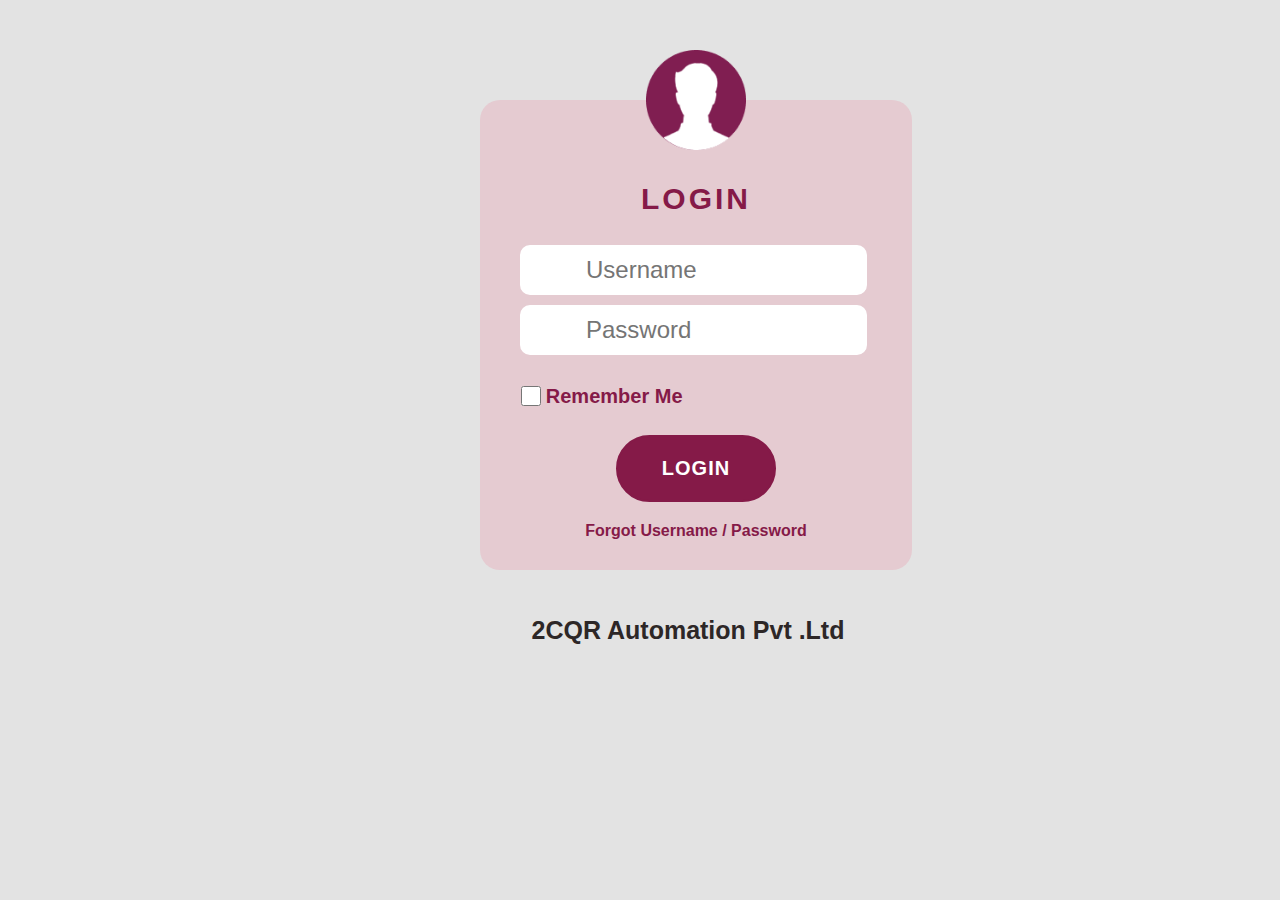
<file: index.html>
<!DOCTYPE html>
<html>
<head>
  <title>2CQR</title>
  <link rel="stylesheet" type="text/css" href="style.css">

  <!-- favicon -->
  <link rel="shortcut icon" href="./images/2CQR-Favicon.png" type="image/x-icon">

  <!-- font awesome cdn -->
  <link rel="stylesheet" href="https://cdnjs.cloudflare.com/ajax/libs/font-awesome/6.4.0/css/all.min.css" integrity="sha512-iecdLmaskl7CVkqkXNQ/ZH/XLlvWZOJyj7Yy7tcenmpD1ypASozpmT/E0iPtmFIB46ZmdtAc9eNBvH0H/ZpiBw==" crossorigin="anonymous" referrerpolicy="no-referrer" />


</head>
<body>
  <div class="container">
    <form id="loginForm">
      <img src="./images/Profile.png" alt="profile" class="img-new-profile"/>
      
      <h2>LOGIN</h2>
      <div class="input-icons">
      <div class="input-group">
      
        <i class="fa-solid fa-user icons-fa"></i>
        <input type="text" id="username" name="username" class="text-input" placeholder="Username" required >
        
      </div>
      <div class="input-group">
       
        <i class="fa-solid fa-lock icons-fa"></i>
        <input type="password" id="password" name="password" placeholder="Password" required>
      </div>
    </div>
      <div class="input-group remember">
        <input type="checkbox" id="rememberMe" name="rememberMe">
        <label for="rememberMe">Remember Me</label>
      </div>
      <a href="http://127.0.0.1:5501/page2.html"><button type="submit"  id="nextButton">Login</button></a>
      <p><a href="#" id="forgotLink">Forgot Username  /  Password</a></p>
    </form>
  </div>

  </div>
  <div class="content-contain">
    <a href="https://2cqr.in/"><h5 class="h5">2CQR Automation Pvt .Ltd</h5></a>
  </div>
  
  <script src="script.js"></script>
</body>
</html>
</file>
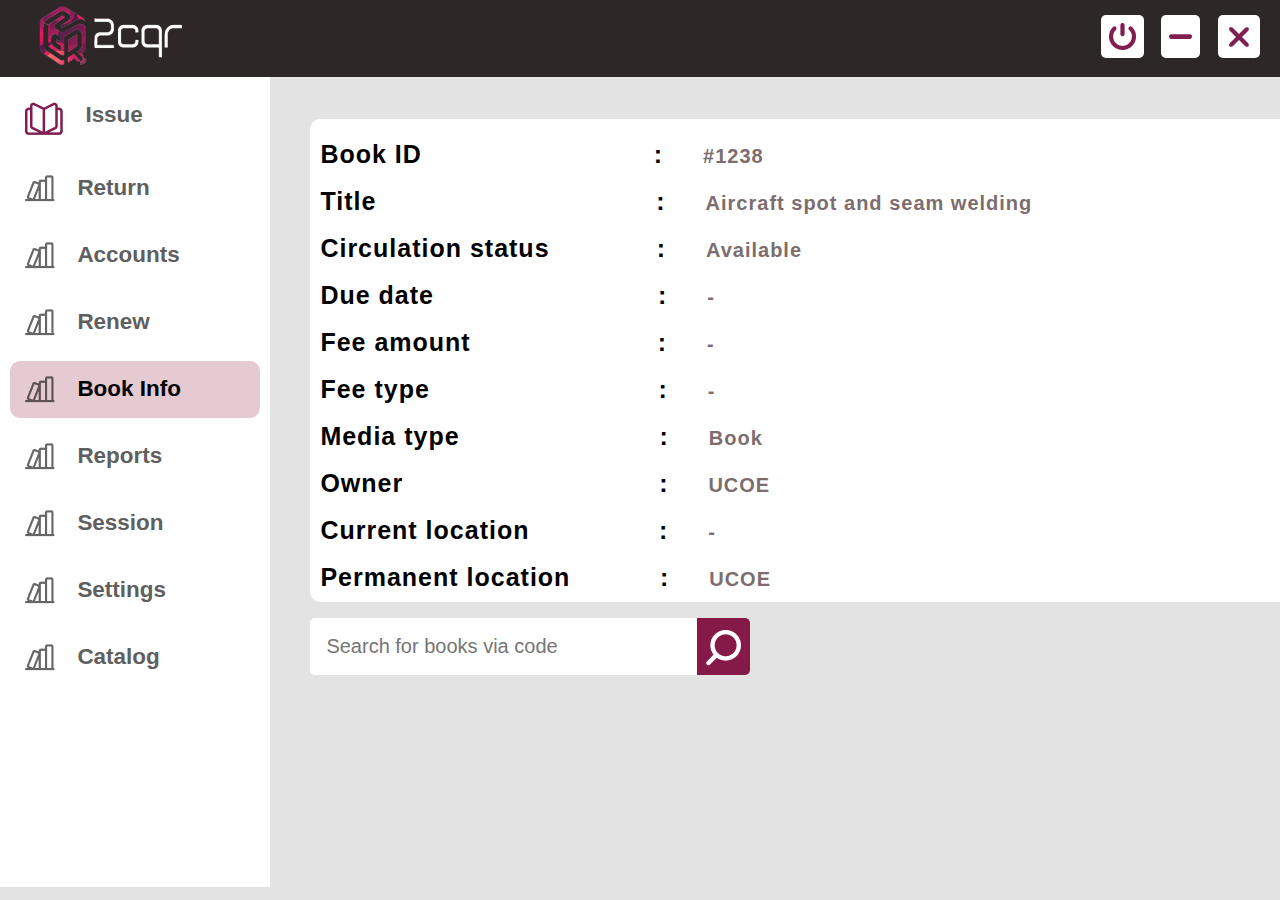
<file: page10.html>
<!DOCTYPE html>
<html lang="en">
  <head>
    <meta charset="UTF-8" />
    <meta http-equiv="X-UA-Compatible" content="IE=edge" />
    <meta name="viewport" content="width=device-width, initial-scale=1.0" />
    <title>2CQR</title>
    <link rel="stylesheet" href="./style.css" />

    
      <!-- favicon -->
  <link rel="shortcut icon" href="./images/2CQR-Favicon.png" type="image/x-icon">

  <!-- font awesome cdn -->
  <link rel="stylesheet" href="https://cdnjs.cloudflare.com/ajax/libs/font-awesome/6.4.0/css/all.min.css" integrity="sha512-iecdLmaskl7CVkqkXNQ/ZH/XLlvWZOJyj7Yy7tcenmpD1ypASozpmT/E0iPtmFIB46ZmdtAc9eNBvH0H/ZpiBw==" crossorigin="anonymous" referrerpolicy="no-referrer" />


  </head>
  <body>
    <nav>
      <div class="logo">
        <img src="./images/2CQR-Logo.png" alt="" />
      </div>
      <div class="nav-button">
        <img src="./images/Off.png" alt="" />
        <img src="./images/Mini.png" alt="" />
        <img src="./images/Close.png" alt="" />
      </div>
    </nav>

    <div class="page-9">
      <div class="section-item fixed">
        <div class="section-icon">
          <img src="./images/Menu-icon-active.png"  id="issue-link" id="return-link"  alt="" />
          <a href="http://127.0.0.1:5501/page2.html"><h3>Issue</h3></a>
        </div>
        <div class="section-icon">
          <img src="./images/Menu-icon-inactive.png"  id="issue-link" id="return-link"  alt="" />
          <a href="http://127.0.0.1:5501/page2-5.html"><h3>Return</h3></a>
        </div>
        <div class="section-icon">
          <img src="./images/Menu-icon-inactive.png"   id="issue-link" id="return-link" alt="" />
          <a href="http://127.0.0.1:5501/page8-5.html.html"><h3>Accounts</h3></a>
        </div>
        <div class="section-icon">
          <img src="./images/Menu-icon-inactive.png"  id="issue-link" id="return-link"  alt="" />
          <a href="http://127.0.0.1:5501/page8.html.html"><h3>Renew</h3></a>
        </div>
        <div class="section-icon active">
          <img src="./images/Menu-icon-inactive.png"  id="issue-link" id="return-link"  alt="" />
          <a href="http://127.0.0.1:5501/page10.html"><h3>Book Info</h3></a>
        </div>
        <div class="section-icon">
          <img src="./images/Menu-icon-inactive.png"  id="issue-link" id="return-link"  alt="" />
           <a href="https://2cqr.in/"> <h3>Reports</h3></a>
        </div>
        <div class="section-icon">
          <img src="./images/Menu-icon-inactive.png"  id="issue-link" id="return-link"  alt="" />
           <a href="https://2cqr.in/"> <h3>Session</h3></a>
        </div>
        <div class="section-icon">
          <img src="./images/Menu-icon-inactive.png"  id="issue-link" id="return-link"  alt="" />
          <a href="http://127.0.0.1:5501/page11.html"><h3>Settings</h3></a>
        </div>
        <div class="section-icon">
          <img src="./images/Menu-icon-inactive.png"  id="issue-link" id="return-link"  alt="" />
          <a href="https://2cqr.in/"> <h3>Catalog</h3></a>
        </div>
      </div>
      <div class="section-content position">
        <div class="addres">
          <h1>Book ID            <span class="span-1">:</span>  <span class="span"> #1238</span></h1>
          <h1>Title         <span class="span-2">:</span>    <span class="span">Aircraft spot and seam welding</span></h1>
          <h1>Circulation status          <span class="span-3">:</span>     <span class="span"> Available</span></h1>
          <h1>Due date           <span class="span-4">:</span>   <span class="span"> - </span></h1>
          <h1>Fee amount         <span class="span-5">:</span>     <span class="span"> - </span></h1>
          <h1>Fee type           <span class="span-6">:</span>  <span class="span"> - </span></h1>
          <h1>Media type         <span class="span-7">:</span>     <span class="span"> Book</span></h1>
          <h1>Owner       <span class="span-8">:</span>     <span class="span"> UCOE</span></h1>
          <h1>Current location          <span class="span-9">:</span>     <span class="span"> -</span></h1>
          <h1>Permanent location         <span class="span-10">:</span>    <span class="span"> UCOE</span></h1>
          
        </div>
      <div class="forward">
        <div class="serch">
            <input type="text" placeholder="Search for books via code" />
            <span><img src="./images/Search-icon.png" /></span>
        </div>
        <div class="button">
            <a href="http://127.0.0.1:5501/page9.html"><button class="new-exit">Exit</button></a>
        </div>
       </div>
      
    </div>
</div>


    <script src="./script.js"></script>
  </body>
</html>
</file>
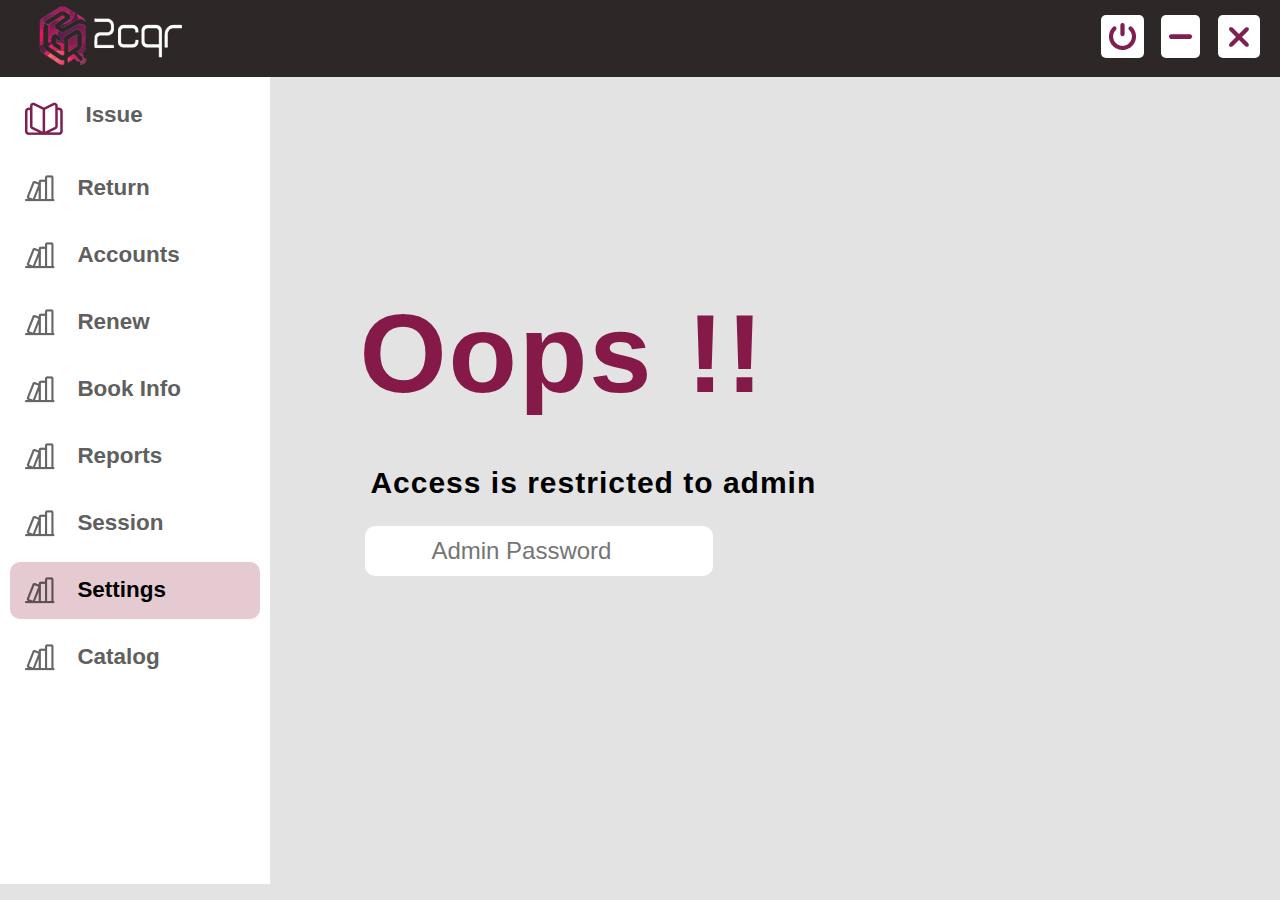
<file: page11.html>
<!DOCTYPE html>
<html lang="en">
  <head>
    <meta charset="UTF-8" />
    <meta http-equiv="X-UA-Compatible" content="IE=edge" />
    <meta name="viewport" content="width=device-width, initial-scale=1.0" />
    <title>2CQR</title>
    <link rel="stylesheet" href="./style.css" />

      <!-- favicon -->
  <link rel="shortcut icon" href="./images/2CQR-Favicon.png" type="image/x-icon">

    <!-- font awesome cdn -->
    <link
      rel="stylesheet"
      href="https://cdnjs.cloudflare.com/ajax/libs/font-awesome/6.4.0/css/all.min.css"
      integrity="sha512-iecdLmaskl7CVkqkXNQ/ZH/XLlvWZOJyj7Yy7tcenmpD1ypASozpmT/E0iPtmFIB46ZmdtAc9eNBvH0H/ZpiBw=="
      crossorigin="anonymous"
      referrerpolicy="no-referrer"
    />
  </head>
  <body>
    <nav>
      <div class="logo">
        <img src="./images/2CQR-Logo.png" alt="" />
      </div>
      <div class="nav-button">
        <img src="./images/Off.png" alt="" />
        <img src="./images/Mini.png" alt="" />
        <img src="./images/Close.png" alt="" />
      </div>
    </nav>

    <div class="page-10">
      <div class="section-item fixed">
        <div class="section-icon">
          <img src="./images/Menu-icon-active.png"  id="issue-link" id="return-link" alt="" />
          <a href="http://127.0.0.1:5501/page2.html"><h3>Issue</h3></a>
        </div>
        <div class="section-icon">
          <img src="./images/Menu-icon-inactive.png"  id="issue-link" id="return-link" alt="" />
          <a href="http://127.0.0.1:5501/page2-5.html"><h3>Return</h3></a>
        </div>
        <div class="section-icon">
          <img src="./images/Menu-icon-inactive.png"  id="issue-link" id="return-link" alt="" />
          <a href="http://127.0.0.1:5501/page8-5.html.html"
            ><h3>Accounts</h3></a
          >
        </div>
        <div class="section-icon">
          <img src="./images/Menu-icon-inactive.png"  id="issue-link" id="return-link" alt="" />
          <a href="http://127.0.0.1:5501/page8.html.html"><h3>Renew</h3></a>
        </div>
        <div class="section-icon">
          <img src="./images/Menu-icon-inactive.png"  id="issue-link" id="return-link" alt="" />
          <a href="http://127.0.0.1:5501/page10.html"><h3>Book Info</h3></a>
        </div>
        <div class="section-icon">
          <img src="./images/Menu-icon-inactive.png"  id="issue-link" id="return-link" alt="" />
          <a href="https://2cqr.in/"> <h3>Reports</h3></a>
        </div>
        <div class="section-icon">
          <img src="./images/Menu-icon-inactive.png"  id="issue-link" id="return-link" alt="" />
          <a href="https://2cqr.in/"> <h3>Session</h3></a>
        </div>
        <div class="section-icon active">
          <img src="./images/Menu-icon-inactive.png"  id="issue-link" id="return-link" alt="" />
          <a href="http://127.0.0.1:5501/page11.html"><h3>Settings</h3></a>
        </div>
        <div class="section-icon">
          <img src="./images/Menu-icon-inactive.png"  id="issue-link" id="return-link" alt="" />
          <a href="https://2cqr.in/"> <h3>Catalog</h3></a>
        </div>
      </div>

      <div class="section-content position">
        <div class="addres">
          <h1>Oops !!</h1>
          <h4>Access is restricted to admin</h4>
          <div class="input-icons">
            <div class="input-group">
              <i class="fa-solid fa-lock icons-fa"></i>
              <input
                type="password"
                class="input"
                placeholder="Admin Password"
              />
            </div>
          </div>
        </div>
      </div>
    </div>

    <script src="./script.js"></script>
  </body>
</html>
</file>
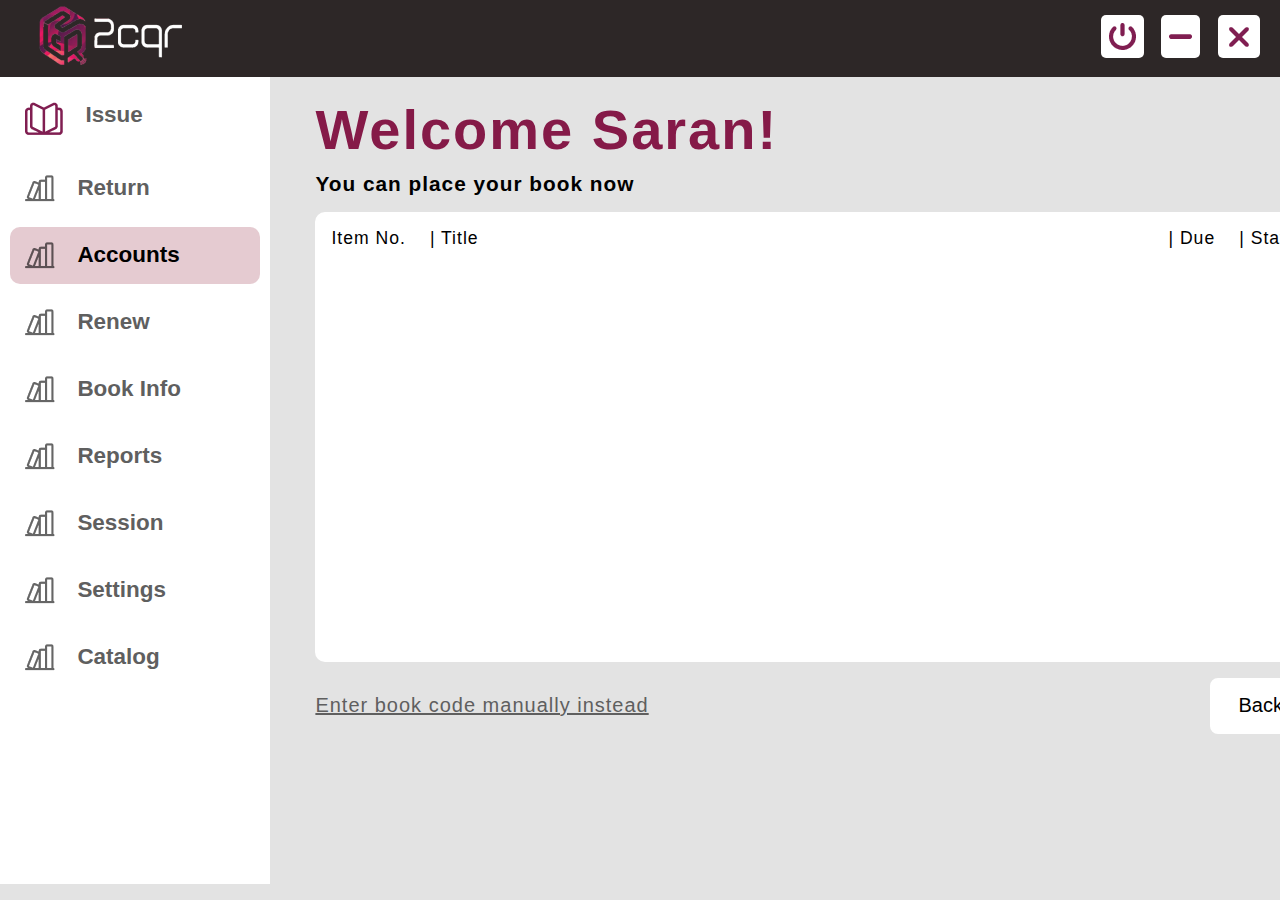
<file: page3.html>
<!DOCTYPE html>
<html lang="en">
  <head>
    <meta charset="UTF-8" />
    <meta http-equiv="X-UA-Compatible" content="IE=edge" />
    <meta name="viewport" content="width=device-width, initial-scale=1.0" />
    <title>2CQR</title>
    <link rel="stylesheet" href="./style.css" />

    <!-- favicon -->
    <link
      rel="shortcut icon"
      href="./images/2CQR-Favicon.png"
      type="image/x-icon"
    />
  </head>
  <body>
    <nav>
      <div class="logo">
        <img src="./images/2CQR-Logo.png" alt="" />
      </div>
      <div class="nav-button">
        <img src="./images/Off.png" alt="" />
        <img src="./images/Mini.png" alt="" />
        <img src="./images/Close.png" alt="" />
      </div>
    </nav>

    <div class="page-2-5">
      <div class="section-item fixed">
        <div class="section-icon">
          <img src="./images/Menu-icon-active.png" id="issue-link" id="return-link"  alt="" />
          <a href="http://127.0.0.1:5501/page2.html"><h3>Issue</h3></a>
        </div>
        <div class="section-icon">
          <img src="./images/Menu-icon-inactive.png" id="issue-link" id="return-link"  alt="" />
          <a href="http://127.0.0.1:5501/page2-5.html"><h3>Return</h3></a>
        </div>
        <div class="section-icon active">
          <img src="./images/Menu-icon-inactive.png" id="issue-link" id="return-link"  alt="" />
          <a href="http://127.0.0.1:5501/page8-5.html.html"
            ><h3>Accounts</h3></a
          >
        </div>
        <div class="section-icon">
          <img src="./images/Menu-icon-inactive.png" id="issue-link" id="return-link"  alt="" />
          <a href="http://127.0.0.1:5501/page8.html.html"><h3>Renew</h3></a>
        </div>
        <div class="section-icon">
          <img src="./images/Menu-icon-inactive.png" id="issue-link" id="return-link"  alt="" />
          <a href="http://127.0.0.1:5501/page10.html"><h3>Book Info</h3></a>
        </div>

        <div class="section-icon">
          <img src="./images/Menu-icon-inactive.png"  id="issue-link" id="return-link" alt="" />
          <a href="https://2cqr.in/"> <h3>Reports</h3></a>
        </div>
        <div class="section-icon">
          <img src="./images/Menu-icon-inactive.png" id="issue-link" id="return-link"  alt="" />
          <a href="https://2cqr.in/"> <h3>Session</h3></a>
        </div>
        <div class="section-icon">
          <img src="./images/Menu-icon-inactive.png" id="issue-link" id="return-link"  alt="" />
          <a href="http://127.0.0.1:5501/page11.html"><h3>Settings</h3></a>
        </div>
        <div class="section-icon">
          <img src="./images/Menu-icon-inactive.png" id="issue-link" id="return-link"  alt="" />
          <a href="https://2cqr.in/"> <h3>Catalog</h3></a>
        </div>
      </div>

      <div class="section-content position">
        <div class="addres">
          <h1 class="heading-main-1">Welcome Saran!</h1>
          <h4>You can place your book now</h4>
        </div>

        <div class="items">
          <div class="item-item">
            <div class="item-left">
              <p>Item No.</p>
              <p><span>| </span> Title</p>
            </div>
            <div class="item-right">
              <p><span>| </span> Due</p>
              <p><span>| </span> Status</p>
              <p><span>| </span> Remarks</p>
            </div>
          </div>
        </div>

        <div class="forward">
          <div class="forward-p" id="nextPage">
<a href="http://127.0.0.1:5501/page4.html"><p>Enter book code manually instead</p></a
            >
          </div>
          <div class="button">
            <a href="http://127.0.0.1:5501/page2.html"
              ><button class="back">Back</button></a
            >
            <a href="http://127.0.0.1:5501/page4.html"
              ><button class="Confi" style="
              width: 7rem;
              height: 3.4rem;
              font-size: 22px;
              margin-left: 7px;
              border-radius: 8px;
              border: 2px solid black;
              background-color: #851a48;
              color: #fff;
              border: 2px solid #851a48;
          ">
          Confirm</button></a
            >
          </div>
        </div>
      </div>
    </div>

    <script src="./script.js"></script>
  </body>
</html>
</file>
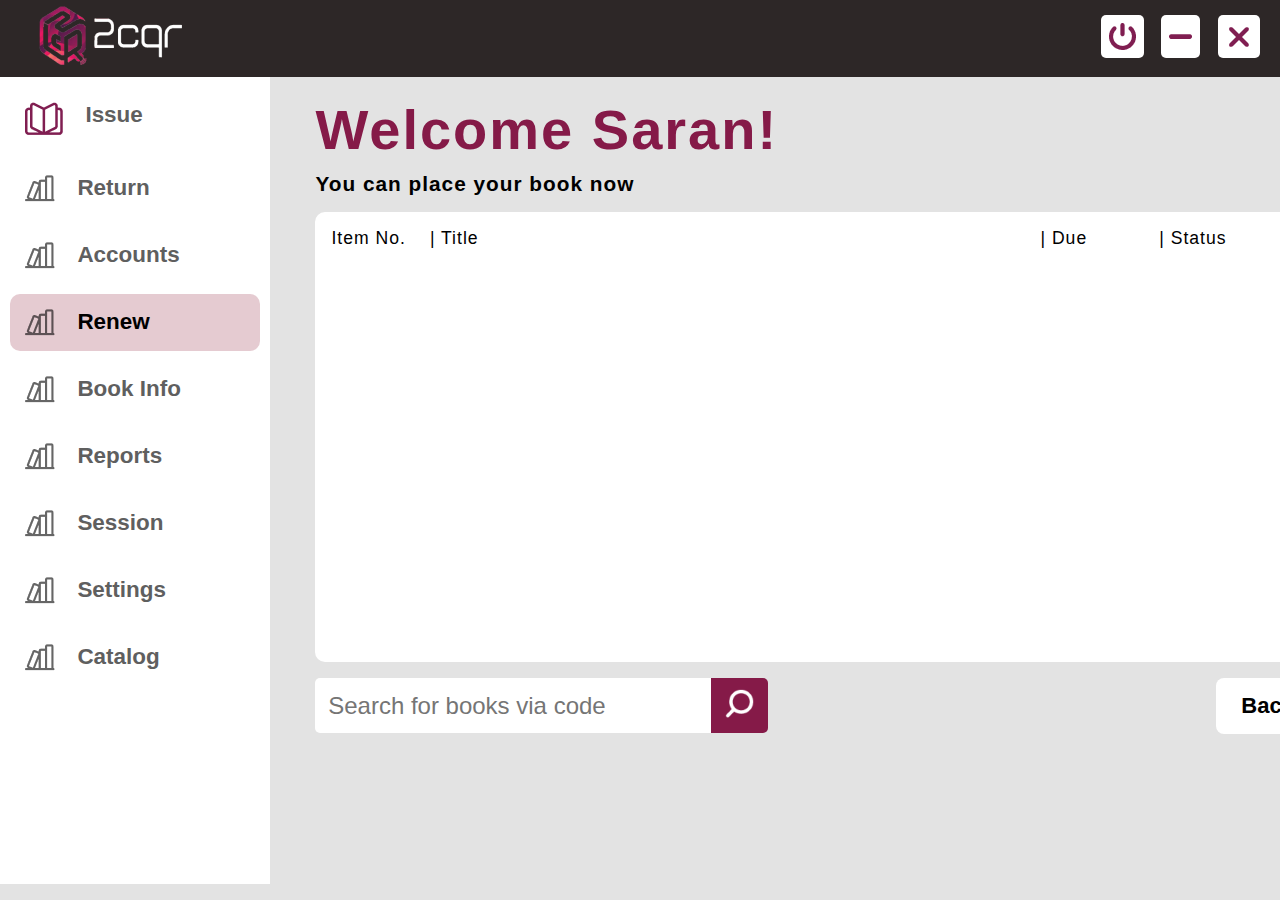
<file: page4.html>
<!DOCTYPE html>
<html lang="en">
<head>
    <meta charset="UTF-8">
    <meta http-equiv="X-UA-Compatible" content="IE=edge">
    <meta name="viewport" content="width=device-width, initial-scale=1.0">
    <title>2CQR</title>
    <link rel="stylesheet" href="./style.css">

  <!-- favicon -->
  <link rel="shortcut icon" href="./images/2CQR-Favicon.png" type="image/x-icon">
  
</head>
<body>
    <nav>
        <div class="logo">
            <img src="./images/2CQR-Logo.png" alt="">
        </div>
        <div class="nav-button">
            <img src="./images/Off.png" alt="">
            <img src="./images/Mini.png" alt="">
            <img src="./images/Close.png" alt="">
        </div>
    </nav>

    <div class="page-3">

        <div class="section-item fixed">
            <div class="section-icon">
                <img src="./images/Menu-icon-active.png" id="issue-link" id="return-link"  alt="">
                <a href="http://127.0.0.1:5501/page2.html"><h3>Issue</h3></a>
            </div>
            <div class="section-icon">
                <img src="./images/Menu-icon-inactive.png" id="issue-link" id="return-link"  alt="">
                <a href="http://127.0.0.1:5501/page2-5.html"><h3>Return</h3></a>
            </div>
            <div class="section-icon">
                <img src="./images/Menu-icon-inactive.png" id="issue-link" id="return-link"  alt="">
                <a href="http://127.0.0.1:5501/page8-5.html.html"><h3>Accounts</h3></a>
            </div>
            <div class="section-icon active">
                <img src="./images/Menu-icon-inactive.png" id="issue-link" id="return-link"  alt="">
                <a href="http://127.0.0.1:5501/page8.html.html"><h3>Renew</h3></a>
            </div>
            <div class="section-icon">
                <img src="./images/Menu-icon-inactive.png" id="issue-link" id="return-link"  alt="">
                <a href="http://127.0.0.1:5501/page10.html"><h3>Book Info</h3></a>
            </div>
           
            <div class="section-icon">
                <img src="./images/Menu-icon-inactive.png" id="issue-link" id="return-link"  alt="">
                 <a href="https://2cqr.in/"> <h3>Reports</h3></a>
            </div>
            <div class="section-icon">
                <img src="./images/Menu-icon-inactive.png" id="issue-link" id="return-link"  alt="" />
                <a href="https://2cqr.in/"> <h3>Session</h3></a>
              </div>
            <div class="section-icon">
                <img src="./images/Menu-icon-inactive.png" id="issue-link" id="return-link"  alt="">
                <a href="http://127.0.0.1:5501/page11.html"><h3>Settings</h3></a>
            </div>
            <div class="section-icon">
                <img src="./images/Menu-icon-inactive.png" id="issue-link" id="return-link"  alt="">
                <a href="https://2cqr.in/"> <h3>Catalog</h3></a>
            </div>
            
        </div>

        <div class="section-content position">

           <div class="addres">
            <h1 class="heading-main-1">Welcome Saran!</h1>
            <h4>You can place your book now</h4>
           </div>
           
           <div class="items">
            <div class="item-item">
                <div class="item-left">
                    <p>Item No.</p>
                    <p><span>| </span> Title</p>
                </div>
                <div class="item-right">
                    <p><span>| </span> Due</p>
                    <p><span>| </span> Status</p>
                    <p><span>| </span> Remarks</p>
                </div>
            </div>
           </div>

           <div class="forward">
            <div class="serch">
                <input type="text" placeholder="Search for books via code" />
                <span><img src="./images/Search-icon.png" /></span>
            </div>
            <div class="button">
                <a href="http://127.0.0.1:5501/page3.html"
          ><button class="back">Back</button></a>
                <a href="http://127.0.0.1:5501/page5.html"><button class="Confime">Confirm</button></a>
            </div>
           </div>
        </div>

    </div>

    <script src="./script.js"></script>
</body>
</html>
</file>
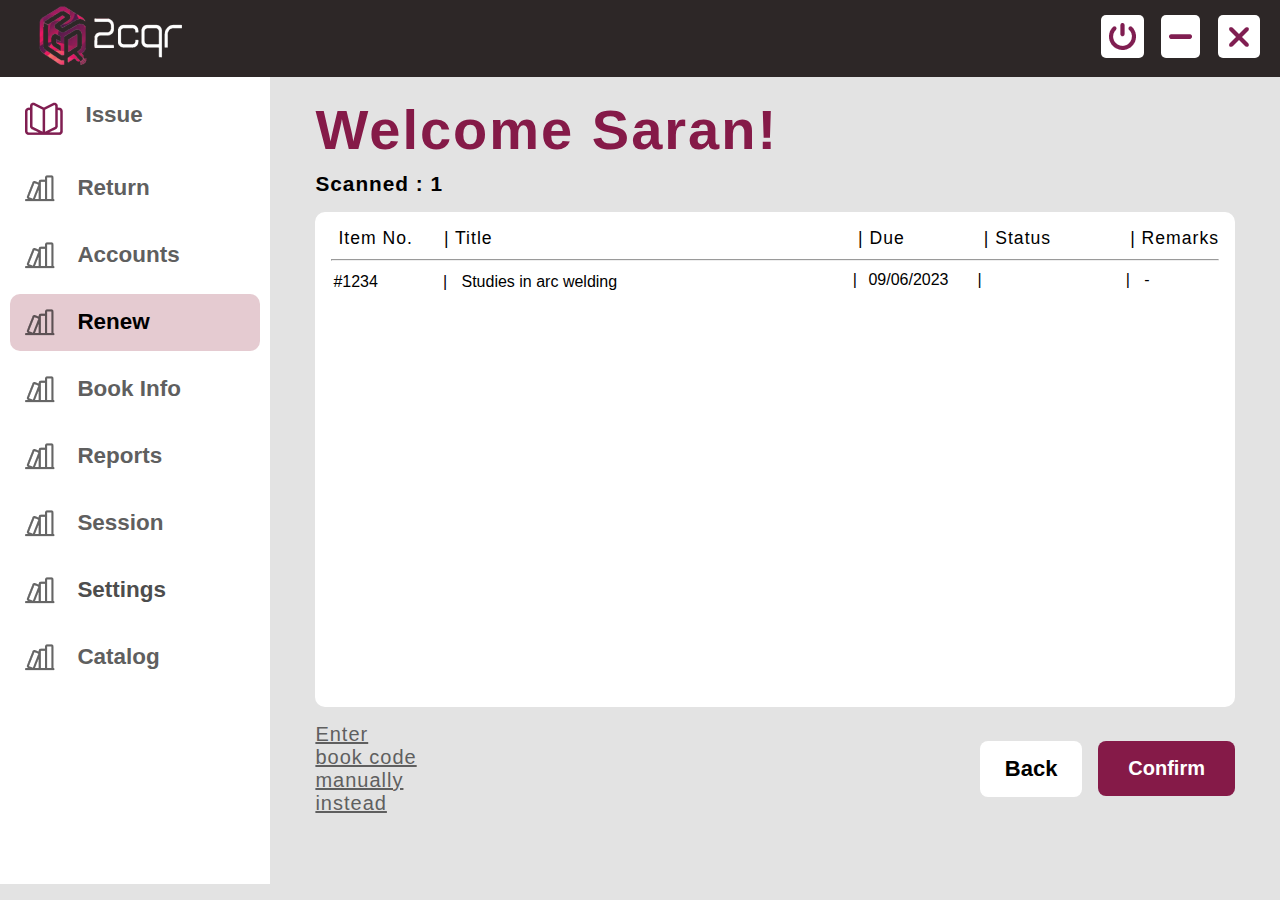
<file: page5.html>
<!DOCTYPE html>
<html lang="en">
<head>
    <meta charset="UTF-8">
    <meta http-equiv="X-UA-Compatible" content="IE=edge">
    <meta name="viewport" content="width=device-width, initial-scale=1.0">
    <title>2CQR</title>
    <link rel="stylesheet" href="./style.css">

       <!-- favicon -->
  <link rel="shortcut icon" href="./images/2CQR-Favicon.png" type="image/x-icon">
  
</head>
<body>
    <nav>
        <div class="logo">
            <img src="./images/2CQR-Logo.png" alt="">
        </div>
        <div class="nav-button">
            <img src="./images/Off.png" alt="">
            <img src="./images/Mini.png" alt="">
            <img src="./images/Close.png" alt="">
        </div>
    </nav>

    <div class="page-4">

        <div class="section-item fixed">
            <div class="section-icon">
                <img src="./images/Menu-icon-active.png"  id="issue-link" id="return-link" alt="">
                <a href="http://127.0.0.1:5501/page2.html"><h3>Issue</h3></a>
            </div>
            <div class="section-icon">
                <img src="./images/Menu-icon-inactive.png" id="issue-link" id="return-link"  alt="">
                <a href="http://127.0.0.1:5501/page2-5.html"><h3>Return</h3></a>
            </div>
            <div class="section-icon">
                <img src="./images/Menu-icon-inactive.png" id="issue-link" id="return-link"  alt="">
                <a href="http://127.0.0.1:5501/page8-5.html.html"><h3>Accounts</h3></a>
            </div>
            <div class="section-icon active">
                <img src="./images/Menu-icon-inactive.png" id="issue-link" id="return-link"  alt="">
                <a href="http://127.0.0.1:5501/page8.html.html"><h3>Renew</h3></a>
            </div>
            <div class="section-icon">
                <img src="./images/Menu-icon-inactive.png"  id="issue-link" id="return-link" alt="">
                <a href="http://127.0.0.1:5501/page10.html"><h3>Book Info</h3></a>
            </div>
            <div class="section-icon">
                <img src="./images/Menu-icon-inactive.png" id="issue-link" id="return-link"  alt="" />
                 <a href="https://2cqr.in/"> <h3>Reports</h3></a>
              </div>
            <div class="section-icon">
                <img src="./images/Menu-icon-inactive.png"  id="issue-link" id="return-link" alt="">
                <a href="http://127.0.0.1:5501/page11.html"><h3>Session</h3></a>
            </div>
            <div class="section-icon">
                <img src="./images/Menu-icon-inactive.png" id="issue-link" id="return-link"  alt="">
                <h3>Settings</h3>
            </div>
            <div class="section-icon">
                <img src="./images/Menu-icon-inactive.png"  id="issue-link" id="return-link" alt="">
                <a href="https://2cqr.in/"> <h3>Catalog</h3></a>
            </div>
            
        </div>

        <div class="section-content position">

            <div class="addres">
             <h1>Welcome Saran!</h1>
             <h4>Scanned : 1</h4>
            </div>
            
            <div class="items">
             <div class="item-item">
                <div class="item-left">
                    <p>Item No.</p>
                    <p><span>| </span> Title</p>
                </div>
                <div class="item-right">
                    <p><span>| </span> Due</p>
                    <p><span>| </span> Status</p>
                    <p><span>| </span> Remarks</p>
                </div>
            
                 
            </div>
             <hr>
             <div class="section-content-position-2">
                 <div class="items-items">
                    <div class="items-left">
                        <p>#1234</p>
                        <p><span class="span-12">|</span>  Studies in arc welding</p>
                    </div>
                    <div class="items-right">
                        <p><span class="span-13">|</span> <span class="span-21">09/06/2023</span></p>
                        <p><span class="span-14">|</span></p>
                        <p><span class="span-15">|</span> -</p>
                      </div>
                 </div>
             </div>
            </div>
            
 
            <div class="forward">
             <div>
             <a href="http://127.0.0.1:5501/page4.html"><p>Enter book code manually instead</p></a>
             </div>
             <div class="button">
                 <a href="http://127.0.0.1:5501/page4.html"><button class="back">Back</button></a>
                 <a href="http://127.0.0.1:5501/page6.html"><button class="Confime">Confirm</button></a>
             </div>
            </div>
         </div>
 
     </div>
 

         

    <script src="./script.js"></script>
</body>
</html>
</file>
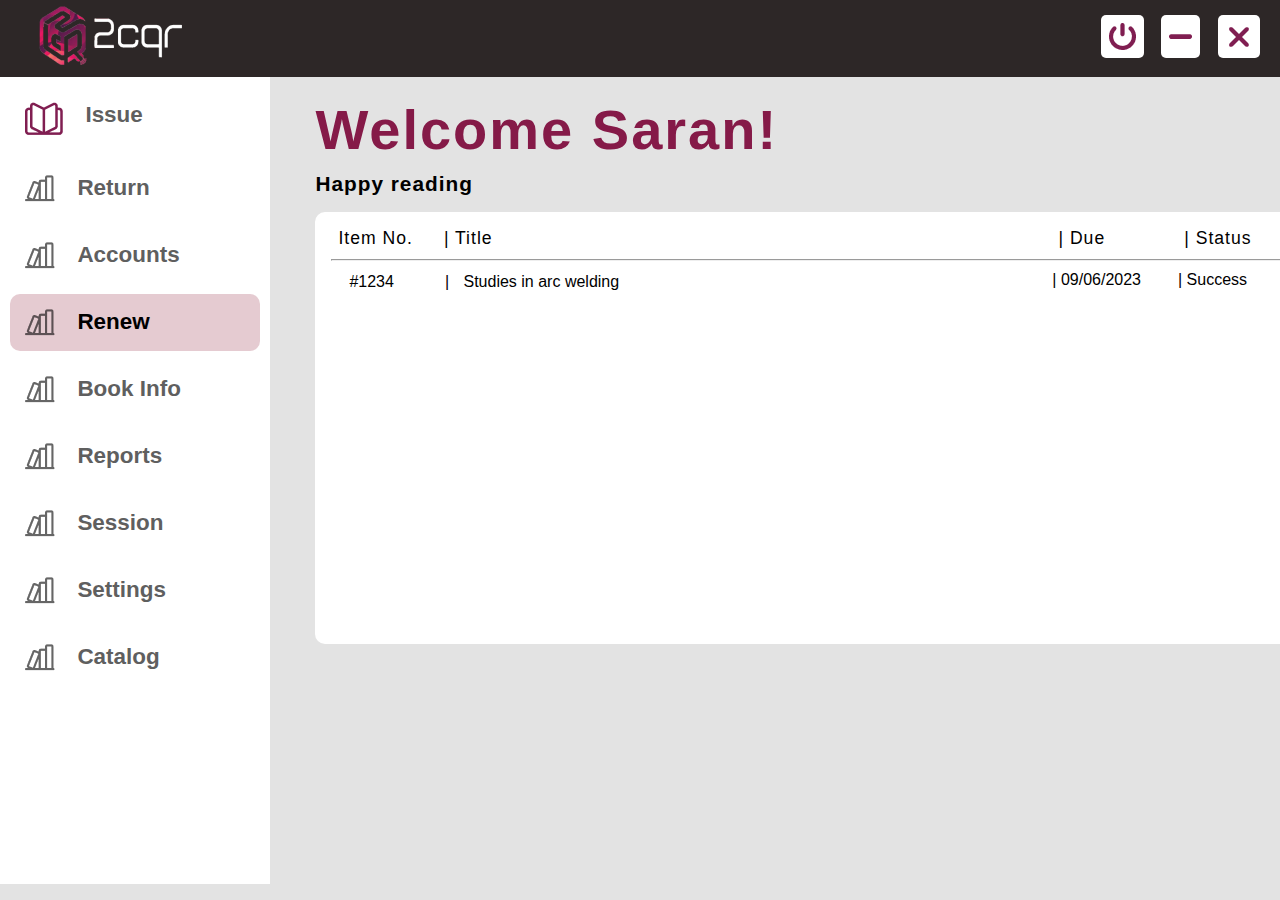
<file: page6.html>
<!DOCTYPE html>
<html lang="en">
  <head>
    <meta charset="UTF-8" />
    <meta http-equiv="X-UA-Compatible" content="IE=edge" />
    <meta name="viewport" content="width=device-width, initial-scale=1.0" />
    <title>2CQR</title>
    <link rel="stylesheet" href="./style.css" />

   <!-- favicon -->
   <link rel="shortcut icon" href="./images/2CQR-Favicon.png" type="image/x-icon">
  
  </head>
  <body>
    <nav>
      <div class="logo">
        <img src="./images/2CQR-Logo.png" alt="" />
      </div>
      <div class="nav-button">
        <img src="./images/Off.png" alt="" />
        <img src="./images/Mini.png" alt="" />
        <img src="./images/Close.png" alt="" />
      </div>
    </nav>

    <div class="page-5">
      <div class="section-item fixed">
        <div class="section-icon">
          <img src="./images/Menu-icon-active.png" id="issue-link" id="return-link"   alt="" />
          <a href="http://127.0.0.1:5501/page2.html"><h3>Issue</h3></a>
        </div>
        <div class="section-icon">
          <img src="./images/Menu-icon-inactive.png"  id="issue-link" id="return-link"  alt="" />
          <a href="http://127.0.0.1:5501/page2-5.html"><h3>Return</h3></a>
        </div>
        <div class="section-icon">
          <img src="./images/Menu-icon-inactive.png" id="issue-link" id="return-link"   alt="" />
          <a href="http://127.0.0.1:5501/page8-5.html.html"><h3>Accounts</h3></a>
        </div>
        <div class="section-icon active">
          <img src="./images/Menu-icon-inactive.png"  id="issue-link" id="return-link"  alt="" />
          <a href="http://127.0.0.1:5501/page8.html.html"><h3>Renew</h3></a>
        </div>
        <div class="section-icon">
          <img src="./images/Menu-icon-inactive.png" id="issue-link" id="return-link"   alt="" />
          <a href="http://127.0.0.1:5501/page10.html"><h3>Book Info</h3></a>
        </div>
        <div class="section-icon">
          <img src="./images/Menu-icon-inactive.png" id="issue-link" id="return-link"   alt="" />
           <a href="https://2cqr.in/"> <h3>Reports</h3></a>
        </div>
        <div class="section-icon">
          <img src="./images/Menu-icon-inactive.png" id="issue-link" id="return-link"   alt="" />
          <a href="https://2cqr.in/"> <h3>Session</h3></a>
        </div>
        <div class="section-icon">
          <img src="./images/Menu-icon-inactive.png"  id="issue-link" id="return-link"  alt="" />
              <a href="http://127.0.0.1:5501/page11.html"><h3>Settings</h3></a>
        </div>
        <div class="section-icon">
          <img src="./images/Menu-icon-inactive.png"  id="issue-link" id="return-link"  alt="" />
          <a href="https://2cqr.in/"> <h3>Catalog</h3></a>
        </div>
      </div>

      <div class="section-content position">
        <div class="addres">
          <h1 class="heading-main-1">Welcome Saran!</h1>
          <h4>Happy reading</h4>
        </div>

        <div class="items">
          <div class="item-item">
            <div class="item-left">
              <p>Item No.</p>
              <p><span>| </span> Title</p>
            </div>
            <div class="item-right">
              <p><span>| </span> Due</p>
              <p><span>| </span> Status</p>
              <p><span>| </span> Remarks</p>
            </div>
          </div>
          <hr />
          <div class="section-content-position-2">
            <div class="items-items">
              <div class="items-left">
                <p class="para-1-1">#1234</p>
                <p><span class="span-31">| </span> Studies in arc welding</p>
              </div>
              <div class="items-right">
                <p><span class="span-32">|   09/06/2023</span></p>
                <p><span class="span-33">| Success</span></p>
                <p><span class="span-34">| </span> -</p>
              </div>
            </div>
          </div>
        </div>

        <div class="forward">
          <a href="http://127.0.0.1:5501/page5.html"><button class="exits">Exit</button></a>
        </div>
      </div>
    </div>

    <script src="./script.js"></script>
  </body>
</html>
</file>
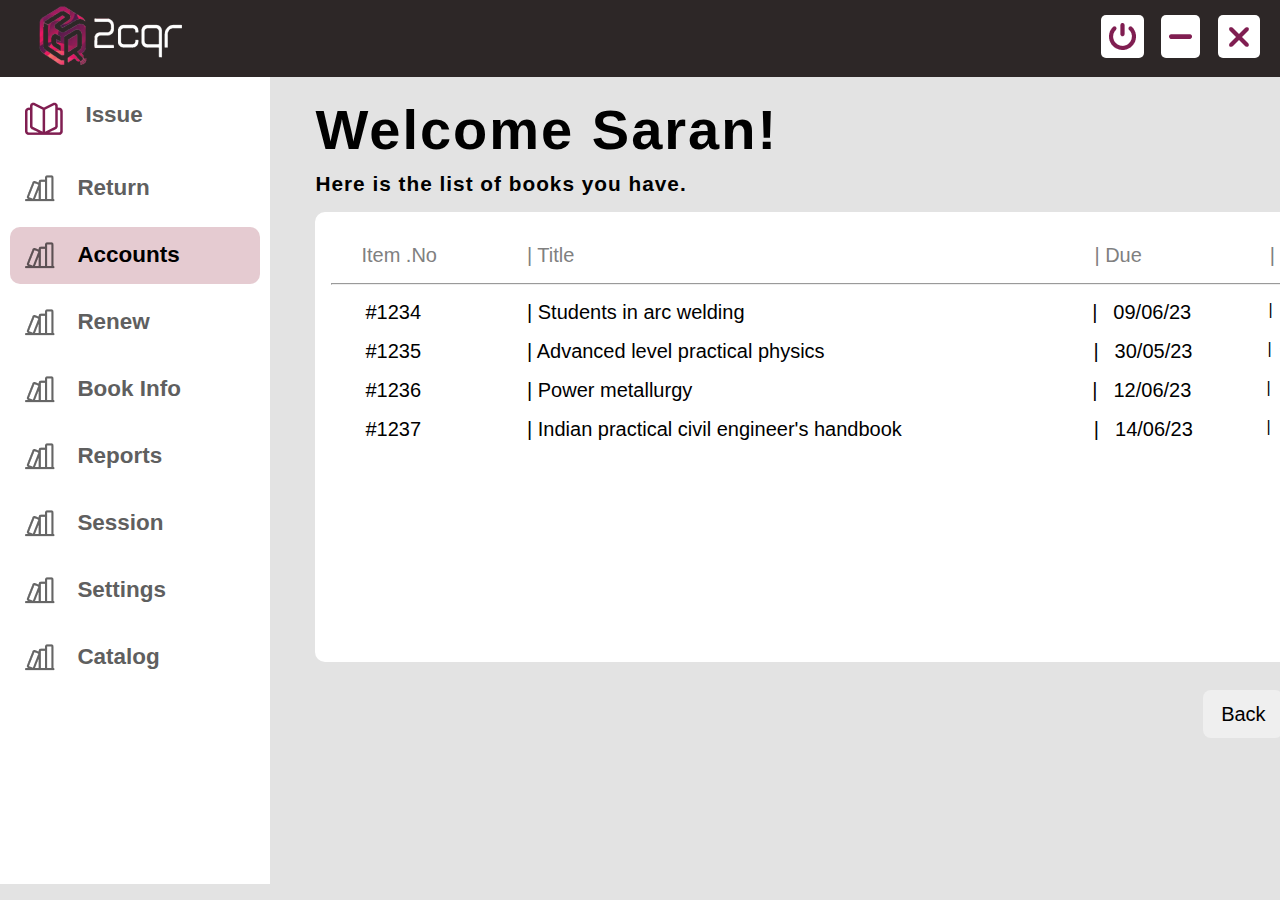
<file: page8-5.html.html>
<!DOCTYPE html>
<html lang="en">
  <head>
    <meta charset="UTF-8" />
    <meta http-equiv="X-UA-Compatible" content="IE=edge" />
    <meta name="viewport" content="width=device-width, initial-scale=1.0" />
    <title>2CQR</title>
    <link rel="stylesheet" href="./style.css" />
    
    <!-- favicon -->
    <link rel="shortcut icon" href="./images/2CQR-Favicon.png" type="image/x-icon">

  </head>
  <body>
    <nav>
      <div class="logo">
        <img src="./images/2CQR-Logo.png" alt="" />
      </div>
      <div class="nav-button">
        <img src="./images/Off.png" alt="" />
        <img src="./images/Mini.png" alt="" />
        <img src="./images/Close.png" alt="" />
      </div>
    </nav>

    <div class="page-8-5">
      <div class="section-item fixed">
        <div class="section-icon">
          <img src="./images/Menu-icon-active.png"  id="issue-link" id="return-link"  alt="" />
          <a href="http://127.0.0.1:5501/page2.html"><h3>Issue</h3></a>
        </div>
        <div class="section-icon">
          <img src="./images/Menu-icon-inactive.png"  id="issue-link" id="return-link"  alt="" />
          <a href="http://127.0.0.1:5501/page2-5.html"><h3>Return</h3></a>
        </div>
        <div class="section-icon active">
          <img src="./images/Menu-icon-inactive.png"  id="issue-link" id="return-link"  alt="" />
          <a href="http://127.0.0.1:5501/page8-5.html.html"><h3>Accounts</h3></a>
        </div>
        <div class="section-icon">
          <img src="./images/Menu-icon-inactive.png"  id="issue-link" id="return-link"  alt="" />
          <a href="http://127.0.0.1:5501/page8.html.html"><h3>Renew</h3></a>
        </div>
        <div class="section-icon">
          <img src="./images/Menu-icon-inactive.png"  id="issue-link" id="return-link"  alt="" />
          <a href="http://127.0.0.1:5501/page10.html"><h3>Book Info</h3></a>
        </div>
        <div class="section-icon">
          <img src="./images/Menu-icon-inactive.png"  id="issue-link" id="return-link"  alt="" />
          <a href="https://2cqr.in/"> <h3>Reports</h3></a>
        </div>
        <div class="section-icon">
            <img src="./images/Menu-icon-inactive.png"  id="issue-link" id="return-link"  alt="" />
            <a href="https://2cqr.in/"> <h3>Session</h3></a>
          </div>
        <div class="section-icon">
          <img src="./images/Menu-icon-inactive.png"  id="issue-link" id="return-link"  alt="" />
          <a href="http://127.0.0.1:5501/page11.html"><h3>Settings</h3></a>
        </div>
        <div class="section-icon">
          <img src="./images/Menu-icon-inactive.png"   id="issue-link" id="return-link" alt="" />
          <a href="https://2cqr.in/"> <h3>Catalog</h3></a>
        </div>
      </div>

      <div class="section-content position">

        <div class="addres">
         <h1>Welcome Saran!</h1>
         <h4>Here is the list of books you have.</h4>
        </div>

        <div class="items">
          <div class="items-container">
              <div class="items-container-1">

                      
                       <div class="index-point"><span class="span-50">Item .No</span></div>
                       <div class="index-point1"><span class="span511">|  Title</span></div>
                       <div class="index-point2"> <span class="span512">|  Due</span></div>
                       <div class="index-point3"><span class="span513">|  Status</span></div>
                        
                      </div> 
                      
                      </div>
                      <hr>
                      <div class="items-container-2">
                      
                      <div class="index-point"><span class="span-49">#1234</span></div>
                      <div class="index-point1"><span class="span51">|   Students in arc welding</span></div>
                      <div class="index-point2"> <span class="span52">|<span class="span-600">09/06/23</span>  </span></div>
                      <div class="index-point3"><span class="span531">|<span class="span-600"></span> <input type="checkbox" class="checkboxs"></span></div>
                      
                      </div>
                      
                      <div class="items-container-2">
                      
                      <div class="index-point"><span class="span-49">#1235</span></div>
                      <div class="index-point1"><span class="span51">|  Advanced level practical physics</span></div>
                      <div class="index-point2"> <span class="span521">|<span class="span-600">30/05/23</span>  </span></div>
                      <div class="index-point3"><span class="span5322">|<span class="span-601">Overdue  </span> </span></div>
                      
                      
                      </div>
                      <div class="items-container-2">
                      
                      <div class="index-point"><span class="span-49">#1236</span></div>
                      <div class="index-point1"><span class="span51">|      Power metallurgy</span></div>
                      <div class="index-point2"> <span class="span522">|<span class="span-600">12/06/23</span></span></div>
                      <div class="index-point3"><span class="span533">|<span class="span-600"></span> <input type="checkbox" class="checkboxs"></span></div>
                      
                      
                      </div>
                      <div class="items-container-2">
                      
                      <div class="index-point"><span class="span-49">#1237</span></div>
                      <div class="index-point1"><span class="span51">|  Indian practical civil engineer's handbook</span></div>
                      <div class="index-point2"> <span class="span523">|<span class="span-600">14/06/23</span>  </span></div>
                      <div class="index-point3"><span class="span534">|<span class="span-600"></span> <input type="checkbox" class="checkboxs"></span></div>
                      
                      
                      </div>
                      
                      </div>
                      <div class="button-2">
                          <a href="http://127.0.0.1:5501/page10.html"><button class="back-2">Back</button></a>
                          <a href="http://127.0.0.1:5501/page9.html"><button class="Confime-2">Confirm</button></a>
                      </div>
    </div> 
    
        
        <!-- <div class="items">
             <div class="items-container">
                 <div class="items-container-1">

                 <h4 class="title-head-4">Item No.</h4>
             <hr>
                 
                 <h4 class="head-4">#1235</h4>
                 <h4 class="head-4">#1234</h4>
                 <h4 class="head-4">#1236</h4>
                 <h4 class="head-4">#1237</h4>

             </div>

             <div class="items-container-2">
                 <h4 class="title-head-4">|Title</h4>
             <hr>
                 
                 <h4 class="head-4"><span class="span-11">|</span>Students in arc welding</h4>
                 <h4 class="head-4"><span class="span-11">|</span>Advanced level practical physics</h4>
                 <h4 class="head-4"><span class="span-11">|</span>Power metallurgy</h4>
                 <h4 class="head-4"><span class="span-11">|</span>Indian practical civil engineer's handbook</h4>

             </div>
             <div class="items-container-3">
                 <h4 class="title-head-4">|Due</h4>
             <hr>
                 
                 <h4 class="head-4"><span class="span-11">|</span> 09/06/23</h4>
                 <h4 class="head-4"><span class="span-11">|</span> 30/05/23</h4>
                 <h4 class="head-4"><span class="span-11">|</span> 12/06/23</h4>
                 <h4 class="head-4"><span class="span-11">|</span> 14/06/23</h4>

             </div>
             <div class="items-container-4">
                 <h4 class="title-head-4">|Renew</h4>
             <hr>
                 
                 <h4 class="head-6"> <span class="span-11">|</span> - </h4>
                 <h4 class="head-7"> <span class="span-11"><span class="span-new-1">|</span> Overdue </h4>
                 <h4 class="head-6"> <span class="span-11">|</span> - </h4>
                 <h4 class="head-6"> <span class="span-11">|</span> - </h4>

             </div>
             </div>
             
             
             
        </div>
        
        <div class="forward">
            <a href="http://127.0.0.1:5501/page5.html"><button class="exites">EXIT</button></a>
          </div>
      </div>
    </div> -->

    <script src="./script.js"></script>
  </body>
</html>
</file>
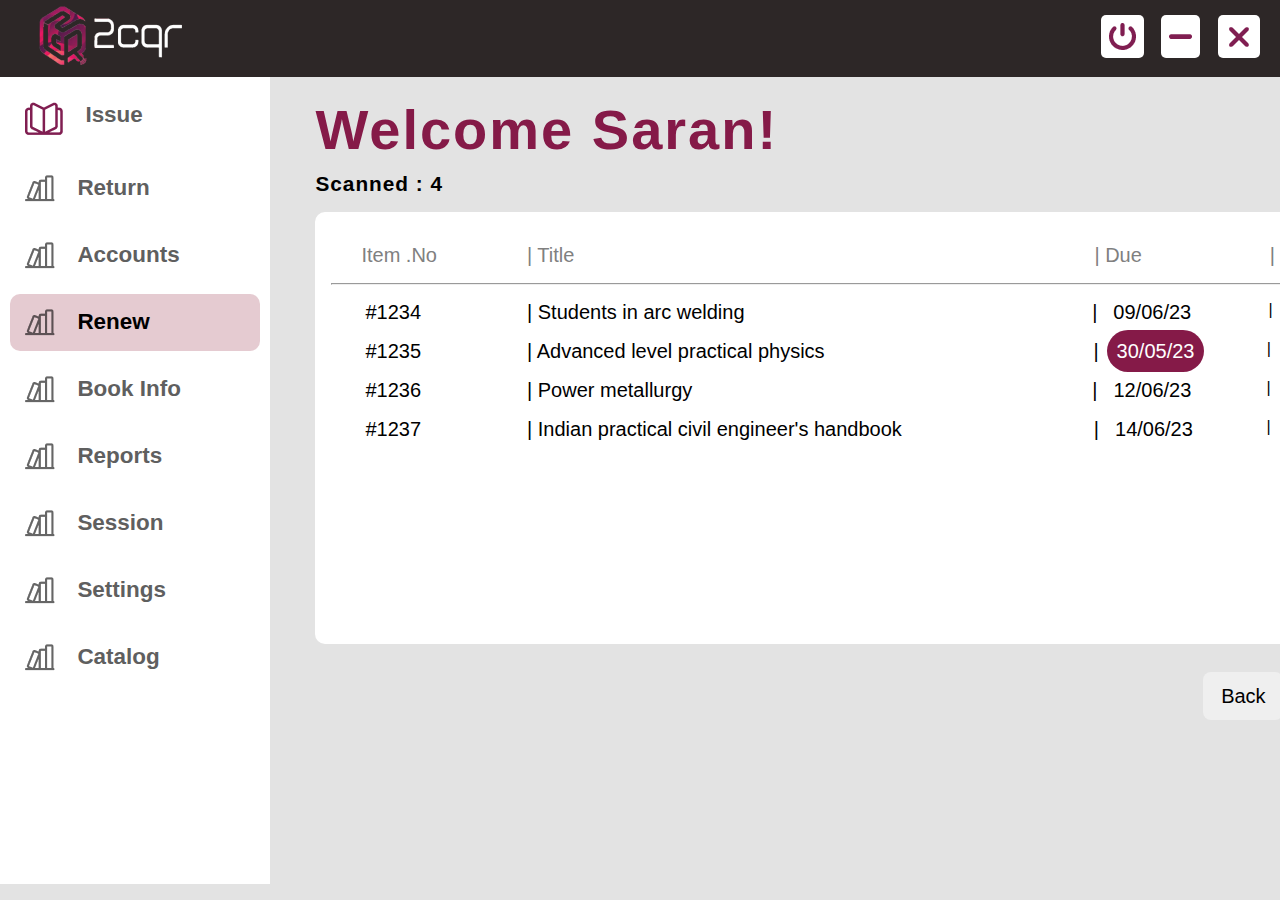
<file: page8.html.html>
<!DOCTYPE html>
<html lang="en">
<head>
    <meta charset="UTF-8">
    <meta http-equiv="X-UA-Compatible" content="IE=edge">
    <meta name="viewport" content="width=device-width, initial-scale=1.0">
    <title>2CQR</title>
    <link rel="stylesheet" href="./style.css">

       <!-- favicon -->
  <link rel="shortcut icon" href="./images/2CQR-Favicon.png" type="image/x-icon">
  
</head>
<body>
    <nav>
        <div class="logo">
            <img src="./images/2CQR-Logo.png" alt="">
        </div>
        <div class="nav-button">
            <img src="./images/Off.png" alt="">
            <img src="./images/Mini.png" alt="">
            <img src="./images/Close.png" alt="">
        </div>
    </nav>

    <div class="page-5">

        <div class="section-item fixed">
            <div class="section-icon">
                <img src="./images/Menu-icon-active.png"  id="issue-link" id="return-link"  alt="">
                <a href="http://127.0.0.1:5501/page2.html"><h3>Issue</h3></a>
            </div>
            <div class="section-icon">
                <img src="./images/Menu-icon-inactive.png"  id="issue-link" id="return-link"  alt="">
                <a href="http://127.0.0.1:5501/page2-5.html"><h3>Return</h3></a>
            </div>
            <div class="section-icon">
                <img src="./images/Menu-icon-inactive.png"  id="issue-link" id="return-link"  alt="">
                <a href="http://127.0.0.1:5501/page8-5.html.html"><h3>Accounts</h3></a>
            </div>
            <div class="section-icon active">
                <img src="./images/Menu-icon-inactive.png"  id="issue-link" id="return-link"  alt="">
                <a href="http://127.0.0.1:5501/page8.html.html"><h3>Renew</h3></a>
            </div>
            <div class="section-icon">
                <img src="./images/Menu-icon-inactive.png"  id="issue-link" id="return-link"  alt="">
                <a href="http://127.0.0.1:5501/page10.html"><h3>Book Info</h3></a>
            </div>
            <div class="section-icon">
                <img src="./images/Menu-icon-inactive.png"  id="issue-link" id="return-link"  alt="">
                <a href="https://2cqr.in/"> <h3>Reports</h3></a>
            </div>
            <div class="section-icon">
                <img src="./images/Menu-icon-inactive.png"  id="issue-link" id="return-link"  alt="">
                <a href="https://2cqr.in/"> <h3>Session</h3></a>
            </div>
            <div class="section-icon">
                <img src="./images/Menu-icon-inactive.png"  id="issue-link" id="return-link"  alt="">
                <a href="http://127.0.0.1:5501/page11.html"><h3>Settings</h3></a>
            </div>
            <div class="section-icon">
                <img src="./images/Menu-icon-inactive.png"  id="issue-link" id="return-link"  alt="">
                <a href="https://2cqr.in/"> <h3>Catalog</h3></a>
            </div>
            
        </div>

        <div class="section-content position">

           <div class="addres">
            <h1 class="heading-main-1">Welcome Saran!</h1>
            <h4>Scanned : 4</h4>
           </div>
           
           <div class="items">
                <div class="items-container">
                    <div class="items-container-1">

                            
                             <div class="index-point"><span class="span-50">Item .No</span></div>
                             <div class="index-point1"><span class="span511">|  Title</span></div>
                             <div class="index-point2"> <span class="span512">|  Due</span></div>
                             <div class="index-point3"><span class="span513">|  Status</span></div>
                              
                            </div> 
                            
                            </div>
                            <hr>
                            <div class="items-container-2">
                            
                            <div class="index-point"><span class="span-49">#1234</span></div>
                            <div class="index-point1"><span class="span51">|   Students in arc welding</span></div>
                            <div class="index-point2"> <span class="span52">|<span class="span-600">09/06/23</span>  </span></div>
                            <div class="index-point3"><span class="span531">|<span class="span-600"></span> <input type="checkbox" class="checkboxs"></span></div>
                            
                            </div>
                            
                            <div class="items-container-2">
                            
                            <div class="index-point"><span class="span-49">#1235</span></div>
                            <div class="index-point1"><span class="span51">|  Advanced level practical physics</span></div>
                            <div class="index-point2"> <span class="span521">|<span class="span-601">30/05/23</span>  </span></div>
                            <div class="index-point3"><span class="span532">|<span class="span-600"></span> <input type="checkbox" class="checkboxs"></span></div>
                            
                            
                            </div>
                            <div class="items-container-2">
                            
                            <div class="index-point"><span class="span-49">#1236</span></div>
                            <div class="index-point1"><span class="span51">|      Power metallurgy</span></div>
                            <div class="index-point2"> <span class="span522">|<span class="span-600">12/06/23</span></span></div>
                            <div class="index-point3"><span class="span533">|<span class="span-600"></span> <input type="checkbox" class="checkboxs"></span></div>
                            
                            
                            </div>
                            <div class="items-container-2">
                            
                            <div class="index-point"><span class="span-49">#1237</span></div>
                            <div class="index-point1"><span class="span51">|  Indian practical civil engineer's handbook</span></div>
                            <div class="index-point2"> <span class="span523">|<span class="span-600">14/06/23</span>  </span></div>
                            <div class="index-point3"><span class="span534">|<span class="span-600"></span> <input type="checkbox" class="checkboxs"></span></div>
                            
                            
                            </div>
                            
                            </div>
                            <div class="button-2">
                                <a href="http://127.0.0.1:5501/page10.html"><button class="back-2">Back</button></a>
                                <a href="http://127.0.0.1:5501/page9.html"><button class="Confime-2">Confirm</button></a>
                            </div>
          </div> 
          




    <script src="./script.js"></script>
</body>
</html>
</file>
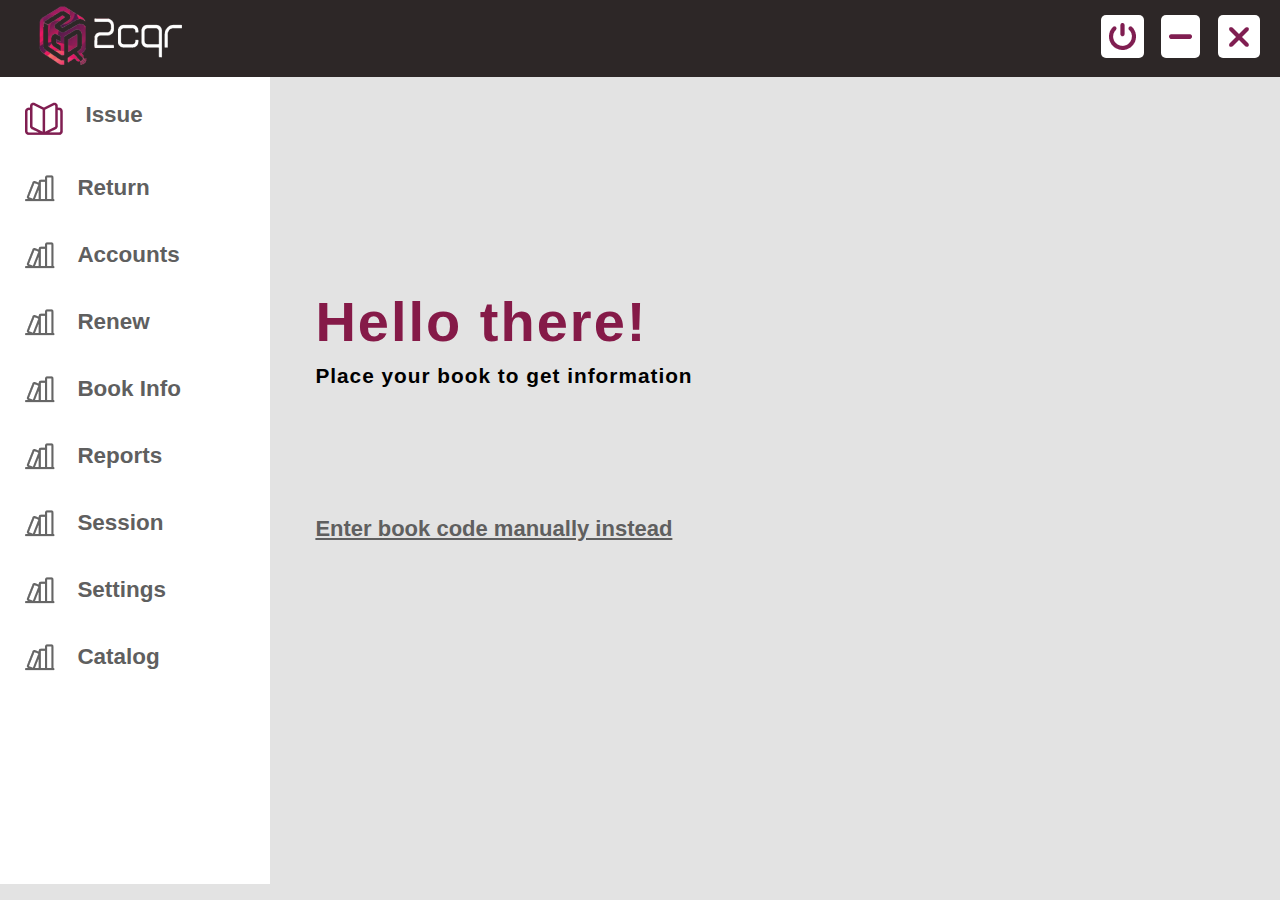
<file: page9.html>
<!DOCTYPE html>
<html lang="en">
  <head>
    <meta charset="UTF-8" />
    <meta http-equiv="X-UA-Compatible" content="IE=edge" />
    <meta name="viewport" content="width=device-width, initial-scale=1.0" />
    <title>2CQR</title>
    <link rel="stylesheet" href="./style.css" />

    
   <!-- favicon -->
   <link rel="shortcut icon" href="./images/2CQR-Favicon.png" type="image/x-icon">

  <!-- font awesome cdn -->
  <link rel="stylesheet" href="https://cdnjs.cloudflare.com/ajax/libs/font-awesome/6.4.0/css/all.min.css" integrity="sha512-iecdLmaskl7CVkqkXNQ/ZH/XLlvWZOJyj7Yy7tcenmpD1ypASozpmT/E0iPtmFIB46ZmdtAc9eNBvH0H/ZpiBw==" crossorigin="anonymous" referrerpolicy="no-referrer" />


  </head>
  <body>
    <nav>
      <div class="logo">
        <img src="./images/2CQR-Logo.png" alt="" />
      </div>
      <div class="nav-button">
        <img src="./images/Off.png" alt="" />
        <img src="./images/Mini.png" alt="" />
        <img src="./images/Close.png" alt="" />
      </div>
    </nav>

    <div class="page-8">
      <div class="section-item fixed">
        <div class="section-icon">
          <img src="./images/Menu-icon-active.png"   id="issue-link" id="return-link" alt="" />
          <a href="http://127.0.0.1:5501/page2.html"><h3>Issue</h3></a>
        </div>
        <div class="section-icon">
          <img src="./images/Menu-icon-inactive.png"  id="issue-link" id="return-link"  alt="" />
          <a href="http://127.0.0.1:5501/page2-5.html"><h3>Return</h3></a>
        </div>
        <div class="section-icon">
          <img src="./images/Menu-icon-inactive.png"  id="issue-link" id="return-link"  alt="" />
          <a href="http://127.0.0.1:5501/page8-5.html.html"><h3>Accounts</h3></a>
        </div>
        <div class="section-icon">
          <img src="./images/Menu-icon-inactive.png"   id="issue-link" id="return-link" alt="" />
          <a href="http://127.0.0.1:5501/page8.html.html"><h3>Renew</h3></a>
        </div>
        <div class="section-icon">
          <img src="./images/Menu-icon-inactive.png"   id="issue-link" id="return-link" alt="" />
          <a href="http://127.0.0.1:5501/page10.html"><h3>Book Info</h3></a>
        </div>
        <div class="section-icon">
          <img src="./images/Menu-icon-inactive.png"  id="issue-link" id="return-link"  alt="" />
           <a href="https://2cqr.in/"> <h3>Reports</h3></a>
        </div>
        <div class="section-icon">
          <img src="./images/Menu-icon-inactive.png"   id="issue-link" id="return-link" alt="" />
           <a href="https://2cqr.in/"> <h3>Session</h3></a>
        </div>
        <div class="section-icon">
          <img src="./images/Menu-icon-inactive.png"  id="issue-link" id="return-link"  alt="" />
          <a href="http://127.0.0.1:5501/page11.html"><h3>Settings</h3></a>
        </div>
        <div class="section-icon">
          <img src="./images/Menu-icon-inactive.png"  id="issue-link" id="return-link"  alt="" />
          <a href="https://2cqr.in/"> <h3>Catalog</h3></a>
        </div>
      </div>

      <div class="section-content position">
        <div class="addres">
          <h1>Hello there!</h1>
          <h4>Place your book to get information </h4>
        
        <a href="http://127.0.0.1:5501/page4.html"><h6 class="link">Enter book code manually instead</h6></a>
        </div>
      </div>
    </div>

    <script src="./script.js"></script>
  </body>
</html>
</file>
<file: style.css>
/* 
body {
  display: flex;
  justify-content: center;
  height: 100%;
  width: 100%;
  flex-direction: column;
} */

body {
  background-color: #e3e3e3;
}
a{
  text-decoration: none;
  color: #5f5f5f;
}

.h5 {
  text-align: center;
  font-size: 25px;
  color: #2d2727;
  margin-left: 96px;
  margin-top: 46px;
}

.fa-user:before {
  content: "\f007";
  padding: 20px;
}

.fa-lock:before {
  content: "\f023";
  padding: 20px;
}

.search-bar-container{
  display: flex;
  width: 25rem;
  border: white;
}

.search-bar
{
  width: 22rem;
  height: 3rem;
  justify-content: start;
  text-align: start;
  align-items: start;
  align-self: self-start;
  border: white;
  padding-left: 254px;
  border: #fff;
}

.icon-searh-png{
  background-color: #801e51;
  height: 3rem;
  padding: 10px;
  border: #801e51;

}

.container {
  width: 20rem;
  margin: 0 auto;
  padding-top: 100px;
}

h2 {
  text-align: center;
  margin-bottom: 19px;
  font-size: 30px;
  letter-spacing: 3px;
  color: #851a48;
}

.input-group {
  margin-bottom: 40px;
}

.bar-container{
  display: flex;
  width: 30px;
  height: 2rem;
  padding: 1px;
}

#loginForm {
  background-color: #e5cbd1;
  align-items: center;
  display: flex;
  flex-direction: column;
  border-radius: 20px;
  width: 27rem;
  padding: 30px;
}

.img-new-profile {
  width: 100px;
  justify-content: center;
  margin-top: -5rem;
  margin-bottom: 2rem;
}

.remember {
  display: flex;
  flex-direction: row;
  font-size: 20px;
  font-weight: 600;
  color: #851a48;
}

#rememberMe {
  margin-top: -14px;
  margin-left: -55px;
}

.input-group input {
  width: 110%;
  padding: 10px 30px;
  font-size: 16px;
  border-radius: 10px;
  border: 2px solid white;
  font-weight: 400;
}

.input-group input[type="checkbox"] {
  width: 20px;
  display: inline;
  margin-right: 5px;
}

button[type="submit"] {
  width: 10rem;
  padding: 20px;
  font-size: 20px;
  font-weight: 600;
  text-transform: uppercase;
  letter-spacing: 1px;
  color: white;
  border-radius: 40px;
  background-color: #851a48;
  border: 2px solid #851a48;
  margin-bottom: 20px;
}


#forgotLink {
  text-align: center;
  color: #851a48;
  font-weight: 700;
  padding: 20px;
}

/*navbar css */

* {
  margin: 0;
  padding: 0;
  box-sizing: border-box;
  font-family: sans-serif;
}

nav {
  display: flex;
  align-items: center;
  justify-content: space-between;
  background-color: #2d2727;
  padding: 6px 20px;
}

.logo {
  cursor: pointer;
}

.nav-button img {
  padding: 0.5rem;
  background-color: white;
  margin-left: 0.8rem;
  border-radius: 5px;
  cursor: pointer;
  transition: 0.2s;
}



.nav-button img:nth-child(2) {
  padding-bottom: 1.17rem;
  padding-top: 1.2rem;
}

.nav-button img:nth-child(3) {
  padding-bottom: 0.7rem;
  padding-top: 0.76rem;
  padding-left: 0.7rem;
  padding-right: 0.7rem;
}

/* .page-2 .herf-h3{
  width: 1rem;
} */

.section-icon {
  background-color: white;
  display: flex;
  align-items: flex-start;
  gap: 1.4rem;
  padding: 15px;
  font-size: 1.2rem;
  margin: 10px;
  
  border-radius: 10px;
  font-weight: 300;
  color: rgb(77, 77, 77);
  cursor: pointer;
}

.active{
  background-color: #e5cbd1;
}
.active h3{
  color: black !important;
}


.section-icon:hover {
  background-color: #e5cbd1 !important;
}

.section-icon h3 {
  width: 10rem;
}

.section-item {
  padding: -1rem 1rem;
  background-color: white;
}

.page-2 {
  display: flex;
  background-color: #e3e3e3;
  
}

.page-2 .section-content {
  display: flex;
  flex-direction: column;
  align-items: center;
  justify-content: center;
  width: 100%;
  height: 89.7vh;
  gap: 1.5rem;
}

.page-2 .section-content img {
  width: 16rem;
}

.page-2 .section-content p {
  text-decoration: underline;
  font-size: 1.1rem;
  color: rgb(80, 80, 80);
  letter-spacing: 2px;
  cursor: pointer;
}

/* page-2-5 */
.page-2-5 {
  display: flex;
  background-color: #e3e3e3;
  
  height: 89.7vh;
  width: 100%;
}
.page-2-5 .section-content {
  display: flex;
  flex-direction: column;
  align-items: flex-start;
  padding: 20px 45px;
}

.page-2-5 .addres h1 {
  font-size: 3.5rem;
  letter-spacing: 2px;
  margin-bottom: 0.6rem;
}

.page-2-5 .addres h4 {
  font-size: 1.3rem;
  font-weight: 600;
  letter-spacing: 1px;
  margin-bottom: 1rem;
}

.page-2-5 .items {
  background-color: white;
  padding: 1rem;
  width: 70rem;
  height: 50vh;
  border-radius: 10px;
}

.page-2-5 .item-item {
  display: flex;
  align-items: center;
  justify-content: space-between;
}

.input-icons i {
  position: absolute;
}

.input-icons {
  width: 100%;
  margin-bottom: 10px;
}

.icons-fa {
  padding: 10px 0px;
  color: gray;
  min-width: 30px;
  text-align: center;
}

.input-group {
  width: 100%;
  padding: 10px;
  text-align: center;
}

.page-2-5 .item-item p {
  font-size: 1.1rem;
  letter-spacing: 1px;
  color: black;
}

.page-2-5 .item-item .item-left {
  display: flex;
  gap: 1.5rem;
}

.page-2-5 .item-item .item-right {
  display: flex;
  gap: 1.5rem;
}



.page-2-5 .forward {
  
  display: flex;
    align-items: center;
    justify-content: space-between;
    gap: 35rem;
    padding: 1rem 0;
    width: 70rem;
}

.new-icon-img{
  background-color: white;
}

.page-2 .forward {
  display: flex;
  align-items: center;
  justify-content: space-between;
  gap: 33rem;
  padding: 1rem 0;
  width: 66rem;
}

.page-2 .forward .button {
  display: flex;
  gap: 1rem;
}



  .page-2 .forward .button .back {
  padding: 15px 30px;
  font-weight: 600;
  font-size: 14px;
  background-color: white;
  border: none;
  border-radius: 8px;
  cursor: pointer;
  transition: 0.2s;
  margin-right: 7px;
} 



.page-2-5 .forward p {
  text-decoration: underline;
  font-size: 20px;
  letter-spacing: 1px;
  cursor: pointer;
}


.page-2-5 .forward input {
  padding: 0.8rem;
  width: 44vh;
  border: none;
  border-top-left-radius: 5px;
  border-bottom-left-radius: 5px;
  font-size: 24px;
}

.page-2-5 .forward .serch {
  display: flex;
}

.page-2-5 .forward span {
  background-color: #851a48;
  padding: 0.3rem 0.5rem;
  border-top-right-radius: 5px;
  border-bottom-right-radius: 5px;
}

.page-2-5 .forward span img {
  width: 41px;
  border: none;
  cursor: pointer;
  background-color: #851a48;
  padding: 6px;
}




/*page-3 */

.page-3 {
  display: flex;
  background-color: #e3e3e3;
  
  height: 89.7vh;
  width: 100%;
}
.page-3 .section-content {
  display: flex;
  flex-direction: column;
  align-items: flex-start;
  padding: 20px 45px;
}

.page-3 .addres h1 {
  font-size: 3.5rem;
  letter-spacing: 2px;
  margin-bottom: 0.6rem;
}

.page-3 .addres h4 {
  font-size: 1.3rem;
  font-weight: 600;
  letter-spacing: 1px;
  margin-bottom: 1rem;
}

.page-3 .items {
  background-color: white;
  padding: 1rem;
  width: 68rem;
  height: 50vh;
  border-radius: 10px;
}

.page-3 .item-item {
  display: flex;
  align-items: center;
  justify-content: space-between;
}

.input-icons i {
  position: absolute;
}

.input-icons {
  width: 100%;
  margin-bottom: 10px;
}

.icons-fa {
  padding: 10px 0px;
  color: gray;
  min-width: 30px;
  text-align: center;
}

.input-group {
  width: 100%;
  padding: 10px;
  text-align: center;
}

.page-3 .item-item p {
  font-size: 1.1rem;
  letter-spacing: 1px;
  color: black;
}

.page-3 .item-item .item-left,
.item-right {
  display: flex;
  gap: 1.5rem;
}

.page-3 .forward {
  display: flex;
  align-items: center;
  justify-content: space-between;
  gap: 36rem;
  padding: 1rem 0;
  font-size: 20px;
  /* margin-right: -30px; */
}

.page-3 .forward-p {
  font-size: 10px;
}
/* .new-icon-image{
  baccolor: #801e51;
} */

.page-3 .forward .button {
  display: flex;
  gap: -7rem;
}

.page-3 .forward p {
  text-decoration: underline;
  font-size: 20px;
  letter-spacing: 1px;
  cursor: pointer;
}

.page-3 .forward .button .back {
  padding: 15px 20px;
  font-weight: 600;
  font-size: 22px;
  background-color: white;
  border: none;
  border-radius: 8px;
  cursor: pointer;
  transition: 0.2s;
  margin-left: -8rem;
}

.page-3 .forward .button .Confime {
  padding: 16px 30px;
  font-weight: 600;
  font-size: 20px;
  background-color: #851a48;
  color: white;
  border: none;
  border-radius: 8px;
  cursor: pointer;
  transition: 0.2s;
  margin-right: 20px;
}

.page-3 .forward input {
  padding: 0.8rem;
  width: 44vh;
  border: none;
  border-top-left-radius: 5px;
  border-bottom-left-radius: 5px;
  font-size: 24px;
}

.page-3 .forward .serch {
  display: flex;
}

.page-3 .forward span {
  background-color: #851a48;
  padding: 0.3rem 0.5rem;
  border-top-right-radius: 5px;
  border-bottom-right-radius: 5px;
}

.page-3 .forward span img {
  width: 41px;
  border: none;
  cursor: pointer;
  background-color: #851a48;
  padding: 6px;
}

/* page-4 */

.page-4 {
  display: flex;
  background-color: #e3e3e3;
  
  height: 89.7vh;
  width: 100%;
}
.page-4 .section-content {
  display: flex;
  flex-direction: column;
  align-items: flex-start;
  padding: 20px 45px;
}

.page-4 .addres h1 {
  font-size: 3.5rem;
  letter-spacing: 2px;
  margin-bottom: 0.6rem;
}

.page-4 .addres h4 {
  font-size: 1.3rem;
  font-weight: 600;
  letter-spacing: 1px;
  margin-bottom: 1rem;
}

.page-4 .items {
  background-color: white;
  padding: 1rem;
  width: 100%;
  height: 55vh;
  border-radius: 10px;
}

.page-4 .item-item {
  display: flex;
  align-items: center;
  justify-content: space-between;
  margin-bottom: 10px;
}

.input-icons i {
  position: absolute;
}

.input-icons {
  width: 100%;
  margin-bottom: 10px;
}

.icons-fa {
  padding: 10px 0px;
  color: gray;
  min-width: 30px;
  text-align: center;
}

.input-group {
  width: 100%;
  padding: 10px;
  text-align: center;
}

.page-4 .item-item p {
  font-size: 1.1rem;
  letter-spacing: 1px;
  color: black;
  margin-left: 7px;
}

.page-4 .item-item .item-left,
.item-right {
  display: flex;
  gap: 1.5rem;
}

.page-4 .forward {
  display: flex;
  align-items: center;
  justify-content: space-between;
  gap: 35rem;
  padding: 1rem 0;
}

.page-4 .forward .button {
  display: flex;
  gap: 1rem;
}

.page-4 .forward p {
  text-decoration: underline;
  font-size: 10px;
  letter-spacing: px;
  cursor: pointer;
}

.page-4 .forward .button .back {
  padding: 16px 30px;
  font-weight: 600;
  font-size: 14px;
  background-color: white;
  border: none;
  border-radius: 8px;
  cursor: pointer;
  transition: 0.2s;
}

.page-4 .forward .button .Confime {
  padding: 16px 30px;
  font-weight: 600;
  font-size: 20px;
  background-color: #851a48;
  color: white;
  border: none;
  border-radius: 8px;
  cursor: pointer;
  transition: 0.2s;
}

.page-4 .forward input {
  padding: 0.8rem;
  width: 40vh;
  border: none;
  border-top-left-radius: 5px;
  border-bottom-left-radius: 5px;
}

.page-4 .forward .serch {
  display: flex;
}

.page-4 .forward span {
  background-color: #851a48;
  padding: 0.3rem 0.5rem;
  border-top-right-radius: 5px;
  border-bottom-right-radius: 5px;
}

.page-4 .forward span img {
  width: 30px;
  border: none;
  cursor: pointer;
  background-color: #851a48;
}

.item-item {
  display: flex;
  flex-direction: row;
}
.items-items {
  display: flex;
  flex-direction: row;
  justify-content: space-between;
  margin-top: 10px;
}
.items-left {
  display: flex;
  flex-direction: row;
  gap: 55px;
}
.items-right {
  display: flex;
  flex-direction: row;
}

/* page-5 */
.page-5 {
  display: flex;
  background-color: #e3e3e3;
  
  height: 89.7vh;
  width: 100%;
}
.page-5 .section-content {
  display: flex;
  flex-direction: column;
  align-items: flex-start;
  padding: 20px 45px;
}

.page-5 .addres h1 {
  font-size: 3.5rem;
  letter-spacing: 2px;
  margin-bottom: 0.6rem;
}

.page-5 .addres h4 {
  font-size: 1.3rem;
  font-weight: 600;
  letter-spacing: 1px;
  margin-bottom: 1rem;
}

.page-5 .items {
  background-color: white;
  padding: 1rem;
  width: 70rem;
  height: 48vh;
  border-radius: 10px;
}

.page-5 .item-item {
  display: flex;
  align-items: center;
  justify-content: space-between;
  margin-bottom: 10px;
}

.input-group {
  width: 100%;
  padding: 10px;
  text-align: center;
}

.page-5 .item-item p {
  font-size: 1.1rem;
  letter-spacing: 1px;
  color: black;
  margin-left: 7px;
}

.page-5 .item-item .item-left,
.item-right {
  display: flex;
  gap: 1.5rem;
}

.page-5 .forward {
  display: flex;
  align-items: center;
  justify-content: space-between;
  gap: 35rem;
  padding: 1rem 0;
}

.page-5 .forward .button {
  display: flex;
  gap: 1rem;
}

.page-5 .forward p {
  text-decoration: underline;
  font-size: 20px;
  letter-spacing: 1px;
  cursor: pointer;
}

.page-5 .forward input {
  padding: 0.8rem;
  width: 40vh;
  border: none;
  border-top-left-radius: 5px;
  border-bottom-left-radius: 5px;
}

.page-5 .forward .serch {
  display: flex;
}

.page-5 .forward span {
  background-color: #851a48;
  padding: 0.3rem 0.5rem;
  border-top-right-radius: 5px;
  border-bottom-right-radius: 5px;
}

.page-5 .forward span img {
  width: 30px;
  border: none;
  cursor: pointer;
  background-color: #851a48;
}

.item-item {
  display: flex;
  flex-direction: row;
}
.items-items {
  display: flex;
  flex-direction: row;
  justify-content: space-between;
  margin-top: 10px;
}
.items-left {
  display: flex;
  flex-direction: row;
  gap: 55px;
}
.items-right {
  display: flex;
  flex-direction: row;
}

.exits {
  width: 6rem;
  height: 3rem;
  border-radius: 10px;
  border-color: #d3cedf;
  margin-left: 64rem;
  font-size: 20px;
  letter-spacing: 1px;
  border: white;
  border-color: #fff;
}

.exites {
  width: 6rem;
  height: 3rem;
  border-radius: 10px;
  border-color: #d3cedf;
  margin-left: 49rem;
}

/* page-6 */
.page-4 {
  display: flex;
  background-color: #e3e3e3;
  
  height: 89.7vh;
  width: 100%;
}
.page-4 .section-content {
  display: flex;
  flex-direction: column;
  align-items: flex-start;
  padding: 20px 45px;
}

.page-4 .addres h1 {
  color: #851a48;
  font-size: 3.5rem;
  letter-spacing: 2px;
  margin-bottom: 0.6rem;
}

.page-4 .addres h4 {
  font-size: 1.3rem;
  font-weight: 600;
  letter-spacing: 1px;
  margin-bottom: 1rem;
}

.page-4 .items {
  background-color: white;
  padding: 1rem;
  width: 100%;
  height: 55vh;
  border-radius: 10px;
}

.page-4 .item-item {
  display: flex;
  align-items: center;
  justify-content: space-between;
  margin-bottom: 10px;
}

.input-icons i {
  position: absolute;
}

.input-icons {
  width: 100%;
  margin-bottom: 10px;
}

.icons-fa {
  padding: 10px 0px;
  color: gray;
  min-width: 30px;
  text-align: center;
}

.input-group {
  width: 100%;
  padding: 10px;
  text-align: center;
}

.page-4 .item-item p {
  font-size: 1.1rem;
  letter-spacing: 1px;
  color: black;
  margin-left: 7px;
}

.page-4 .item-item .item-left,
.item-right {
  display: flex;
  gap: 1.5rem;
}

.page-4 .forward {
  display: flex;
  align-items: center;
  justify-content: space-between;
  gap: 35rem;
  padding: 1rem 0;
}

.page-4 .forward .button {
  display: flex;
  gap: 1rem;
}

.page-4 .forward p {
  text-decoration: underline;
  font-size: 20px;
  letter-spacing: 1px;
  cursor: pointer;
}

.page-4 .forward .button .back {
  padding: 12px 24px;
  font-weight: 600;
  font-size: 22px;
  background-color: white;
  border: none;
  border-radius: 8px;
  cursor: pointer;
  transition: 0.2s;
}

.page-4 .forward .button .Confime {
  padding: 16px 30px;
  font-weight: 600;
  font-size: 20px;
  background-color: #851a48;
  color: white;
  border: none;
  border-radius: 8px;
  cursor: pointer;
  transition: 0.2s;
}

.page-4 .forward input {
  padding: 0.8rem;
  width: 40vh;
  border: none;
  border-top-left-radius: 5px;
  border-bottom-left-radius: 5px;
}

.page-4 .forward .serch {
  display: flex;
}

.page-4 .forward span {
  background-color: #851a48;
  padding: 0.3rem 0.5rem;
  border-top-right-radius: 5px;
  border-bottom-right-radius: 5px;
}

.page-4 .forward span img {
  width: 30px;
  border: none;
  cursor: pointer;
  background-color: #851a48;
}

.item-item {
  display: flex;
  flex-direction: row;
}
.items-items {
  display: flex;
  flex-direction: row;
  justify-content: space-between;
  margin-top: 10px;
}
.items-left {
  display: flex;
  flex-direction: row;
  gap: 55px;
}
.items-right {
  display: flex;
  flex-direction: row;
}

/* page-10 */
.page-10 {
  display: flex;
  background-color: #e3e3e3;

  height: 89.7vh;
  width: 100%;
}
.page-10 .section-content {
  display: flex;
  flex-direction: column;
  align-items: flex-start;
  padding: 20px 45px;
}

.page-10 .addres h1 {
  font-size: 5rem;
  color: #851a48;
  letter-spacing: 2px;
  margin-bottom: 3rem;
  margin-bottom: 3rem;
  font-size: 7rem;
  margin-top: 12rem;
  margin-left: 44px;
}

.page-10 .addres h4 {
  font-size: 30px;
  font-weight: 600;
  letter-spacing: 1px;
  margin-bottom: 1rem;
  margin-left: 55px;
}

.page-10 .items {
  background-color: white;
  padding: 1rem;
  width: 85rem;
  height: 55vh;
  border-radius: 10px;
}

.page-10 .item-item {
  display: flex;
  align-items: center;
  justify-content: space-between;
  margin-bottom: 10px;
}

.input-icons i {
  position: absolute;
}

.input-icons {
  width: 100%;
  margin-bottom: 20px;
  margin-right: 5rem;
}

.icons-fa {
  padding: 12px 0px;
  color: #cccccc;
  min-width: 30px;
  margin-left: 3rem;
  text-align: center;
}

.input-group {
  width: 70%;
  height: 20px;
  font-size: 20px;
  text-align: center;
}

.input-group input {
  width: 21.7rem;
  height: 50px;
  font-size: 24px;
  margin-left: 2.5rem;
  padding-left: 4rem;
  color: #cccccc;

  /* gap: 1rem; */
}

/* .text-input{
  margin-left: 3rem;
  width: 10px;

} */

/* page-9 */

.page-9 {
  display: flex;
  background-color: #e3e3e3;

  height: 90vh;
  width: 100%;
}
.page-9 .section-content {
  display: flex;
  flex-direction: column;
  align-items: flex-start;
  padding: 10px 40px;
  border-radius: 10px;
}

.page-9 .addres {
  background-color: white;
  padding: 10px;
  margin-top: 2rem;
  width: 100%;
  letter-spacing: 1px;
  padding-top: 3px;
  border-radius: 10px;
}
.page-9 .addres h1 {
  margin-top: 18px;
  font-weight: 600;
  font-size: 25px;
}

.page-9 .addres .span {
  margin-left: 2rem;
  color: #7c6e6e;
  font-weight: 700;
  font-size: 20px;
}

.page-9 .addres .span-1 {
  margin-left: 14rem;
}

.page-9 .addres .span-2 {
  margin-left: 17rem;
}
.page-9 .addres .span-3 {
  margin-left: 6.2rem;
}
.page-9 .addres .span-4 {
  margin-left: 13.5rem;
}
.page-9 .addres .span-5 {
  margin-left: 11.2rem;
}
.page-9 .addres .span-6 {
  margin-left: 13.8rem;
}
.page-9 .addres .span-7 {
  margin-left: 12rem;
}
.page-9 .addres .span-8 {
  margin-left: 15.5rem;
}
.page-9 .addres .span-9 {
  margin-left: 7.6rem;
}
.page-9 .addres .span-10 {
  margin-left: 5.1rem;
}

.page-9 .forward {
  display: flex;
  align-items: center;
  justify-content: space-between;
  gap: 35rem;
  padding: 1rem 0;
}

.page-9 .forward .button {
  display: flex;
  gap: 1rem;
}

.page-9 .forward p {
  text-decoration: underline;
  font-size: 20px;
  letter-spacing: 1px;
  cursor: pointer;
}

.page-9 .forward input {
  padding: 1rem;
  width: 43vh;
  font-size: 20px;
  border: none;
  border-top-left-radius: 5px;
  border-bottom-left-radius: 5px;
}

.page-9 .forward .serch {
  display: flex;
}

.page-9 .forward span {
  background-color: #851a48;
  padding: 0.3rem 0.5rem;
  border-top-right-radius: 5px;
  border-bottom-right-radius: 5px;
}

.page-9 .forward span img {
  width: 37px;
  border: none;
  cursor: pointer;
  background-color: #851a48;
  padding-top: 6px;
}

.page-9 .forward .button .back {
  padding: 16px 30px;
  font-weight: 600;
  font-size: 20px;
  background-color: white;
  border: none;
  border-radius: 8px;
  cursor: pointer;
  transition: 0.2s;
}

.page-9 .forward .button .Confime {
  padding: 16px 30px;
  font-weight: 600;
  font-size: 20px;
  background-color: #851a48;
  color: white;
  border: none;
  border-radius: 8px;
  cursor: pointer;
  transition: 0.2s;
}

/* page-8 */
.page-8 {
  display: flex;
  background-color: #e3e3e3;

  height: 89.7vh;
  width: 100%;
}
.page-8 .section-content {
  display: flex;
  flex-direction: column;
  align-items: flex-start;
  padding: 20px 45px;
}

.page-8 .addres h1 {
  font-size: 5rem;
  color: #851a48;
  letter-spacing: 2px;
  margin-bottom: 3rem;
  margin-bottom: 3rem;
  font-size: 7rem;
  margin-top: 12rem;
}

.page-8 .addres h4 {
  font-size: 30px;
  font-weight: 600;
  letter-spacing: 1px;
  margin-bottom: 1rem;
}

.page-8 .addres .link {
  margin-top: 8rem;
  font-size: 22px;
  text-decoration: underline;
  cursor: pointer;
}

/*page-8 */

.page-8 {
  display: flex;
  background-color: #e3e3e3;

  height: 89.7vh;
  width: 100%;
}
.page-8 .section-content {
  display: flex;
  flex-direction: column;
  align-items: flex-start;
  padding: 20px 45px;
}

.page-8 .addres h1 {
  font-size: 3.5rem;
  letter-spacing: 2px;
  margin-bottom: 0.6rem;
}

.page-8 .addres h4 {
  font-size: 1.3rem;
  font-weight: 600;
  letter-spacing: 1px;
  margin-bottom: 1rem;
}

.page-8 .items {
  background-color: white;
  padding: 1rem;
  width: 100%;
  height: 55vh;
  border-radius: 10px;
}

.page-8 .item-item {
  display: flex;
  align-items: center;
  justify-content: space-between;
}

.page-8 .item-item p {
  font-size: 1.1rem;
  letter-spacing: 1px;
  color: black;
}

.page-8 .item-item .item-left,
.item-right {
  display: flex;
  gap: 1.5rem;
}

.page-8 .forward {
  display: flex;
  align-items: center;
  justify-content: space-between;
  gap: 35rem;
  padding: 1rem 0;
}

.page-8 .forward .button {
  display: flex;
  gap: 1rem;
}

.page-8 .forward p {
  text-decoration: underline;
  font-size: 20px;
  letter-spacing: 1px;
  cursor: pointer;
}

.page-8 .forward .button .back {
  padding: 16px 30px;
  font-weight: 600;
  font-size: 14px;
  background-color: white;
  border: none;
  border-radius: 8px;
  cursor: pointer;
  transition: 0.2s;
  margin-left: 60rem;
}

/*page-8-5 */

.page-8-5 {
  display: flex;
  background-color: #e3e3e3;

  height: 89.7vh;
  width: 100%;
}
.page-8-5 .section-content {
  display: flex;
  flex-direction: column;
  align-items: flex-start;
  padding: 20px 45px;
}

.page-8-5 .addres h1 {
  font-size: 3.5rem;
  letter-spacing: 2px;
  margin-bottom: 0.6rem;
}

.page-8-5 .addres h4 {
  font-size: 1.3rem;
  font-weight: 600;
  letter-spacing: 1px;
  margin-bottom: 1rem;
}

.page-8-5 .items {
  background-color: white;
  padding: 1rem;
  width: 70rem;
  height: 50vh;
  border-radius: 10px;
}

.page-8-5 .item-item {
  display: flex;
  align-items: center;
  justify-content: space-between;
}

.page-8-5 .item-item p {
  font-size: 1.1rem;
  letter-spacing: 1px;
  color: #801e51;
}

.page-8-5 .item-item .item-left,
.item-right {
  display: flex;
  gap: 4.5rem;
}

.page-8-5 .forward {
  display: flex;
  align-items: center;
  justify-content: space-between;
  gap: 35rem;
  padding: 1rem 0;
  margin-left: 5rem;
}

.page-8-5 .forward .button {
  display: flex;
  gap: 1rem;
}

.page-8-5 .forward p {
  text-decoration: underline;
  font-size: 20px;
  letter-spacing: 1px;
  cursor: pointer;
}

.page-8-5 .forward .button .back {
  padding: 16px 30px;
  font-weight: 600;
  font-size: 14px;
  background-color: white;
  border: none;
  border-radius: 8px;
  cursor: pointer;
  transition: 0.2s;
  margin-left: 55rem;
}

.page-8-5 .forward .button .Confime {
  padding: 18px 30px;
  font-weight: 600;
  font-size: 14px;
  background-color: #801e51;
  color: white;
  border: none;
  border-radius: 8px;
  cursor: pointer;
  transition: 0.2s;
}

.title-head-4 {
  font-size: 20px;
  margin-bottom: 20px;
}

.head-4 {
  padding: 10px;
}

.span-new-1 {
  /* padding: 10px; */
  color: black;
}

.items-container {
  display: flex;
  color: grey;
}

.items-container-2 {
  margin-left: 2rem;
}

.items-container-3 {
  margin-left: 2rem;
}

.items-container-1 {
  display: flex;
  margin-bottom: 1rem;
  padding-top: 1rem;
}

.items-container-2 {
  margin-left: -1rem;
  display: flex;
  padding-top: 1rem;
}

.items-container-3 {
  margin-left: 3rem;
  display: flex;
  padding-top: 1rem;
}

.items-container-4 {
  margin-left: 6rem;
  display: flex;
  padding-top: 1rem;
}

/* .items-container-5 {
  margin-left: 3rem;
} */

.head-5 {
  background-color: #851a48;
  color: white;
  padding: 1px;
  border-radius: 15px;
}

.head-6 {
  padding: 10px;
  margin-left: 1px;
  color: #851a48;
}

.checkbox {
  color: #851a48;
  padding: 10px;
  width: 40px;
  border: 2px solid #851a48;
}

.back {
  background-color: white;
  color: black;
  width: 6.4rem;
  height: 3.5rem;
  font-size: 20px;
  font-weight: 500;
  border-radius: 8px;
  border: 2px solid white;
}

.head-7 {
  padding: 10px;

  background-color: #801e51;
  color: white;
  border-radius: 52px;
}

.para-1-1 {
  margin-left: 1rem;
}

.items-left {
  padding: 2px;
}

.span-right-11 {
  margin-right: 1rem;
  font-size: 14px;
}

.span-right-12 {
  margin-right: 7rem;
  font-size: 14px;
}

.span-right-13 {
  margin-left: -88px;
}

.span-right-122 {
  margin-right: 11rem;
  font-size: 14px;
}

a h3{
  border: none;
  text-decoration: none;
  color: #5f5f5f;
}

a:hover {
  color: black;
}
.back-2 {
  margin-top: 1.8rem;
  width: 5rem;
  height: 3rem;
  border-radius: 8px;
  border: white;
  font-size: 20px;
}

.Confime-2 {
  margin-top: 1.8rem;
  width: 7rem;
  height: 3rem;
  margin-left: 2rem;
  border-radius: 8px;
  border: #851a48;
  background-color: #851a48;
  font-size: 20px;
  color: white;
}

.button-2 {
  margin-left: 55.5rem;
}

.heading-main-1 {
  color: #851a48;
}

.span-11 {
  margin-left: -11px;
  padding-right: 10px;
}

.span-12 {
  margin-left: 10px;
  padding-right: 10px;
}

.span-13 {
  margin-right: 36px;
  padding-left: 1px;
}

.span-14 {
  margin-right: 232px;
}

.span-15 {
  margin-left: -88px;
  padding-right: 10px;
}

.span-21 {
  margin-left: -29px;
  padding-right: 29px;
}

.span-31 {
  margin-left: -4px;
  padding-right: 10px;
}

.span-32 {
  margin-right: 37px;
}

.span-33 {
  margin-right: 167px;
}

.span-34 {
  margin-left: -88px;
  padding-right: 10px;
}

.new-exit {
  border: #fff;
  border-radius: 10px;
  padding: 15px;
  font-size: 20px;
  width: 100px;
}

.span-49{
  font-size: 20px;
  padding: 10px;
  margin-left: 40px;
}

.span-50{
  font-size: 20px;
  padding: 10px;
  margin-left: 20px;
}

.span51{
  margin-left: 6rem;
  font-size: 20px;

}

.span511{
  margin-left: 5rem;
  font-size: 20px;

}

.span512{
  margin-left: 32.5rem;
  font-size: 20px;

}
.span513{
  margin-left: 8rem;
  font-size: 20px;

}

.span521{
  margin-left: 16.8rem;
  font-size: 20px;

}


.span522{
  margin-left: 25rem;
  font-size: 20px;

}

.span523{
  margin-left: 12rem;
  font-size: 20px;

}



.span52{
  margin-left: 21.1rem;
  padding: 10px;
  font-size: 20px;
  
}

.span53{
  margin-left: 2.5rem;
  padding: 10px;
  font-size: 20px;
  
}

.span531{
  margin-left: 4.2rem;
}

.span532{
  margin-left: 3.9rem;
}

.span533{
  margin-left: 4.7rem;
}

.span534{
  margin-left: 4.6rem;
}

.span-600{
  margin-left: 1rem;
}

.span-601{
  margin-left: 0.5rem;
  background-color: #851a48;
  color: #FFF;
  border-radius: 50px;
  /* width: 2rem; */
  padding: 10px;
}

.checkboxs{
  width: 40px;
  background-color: #851a48;
border-color: #851a48;
}

.span5322{
  margin-left: 75px;
}
</file>
